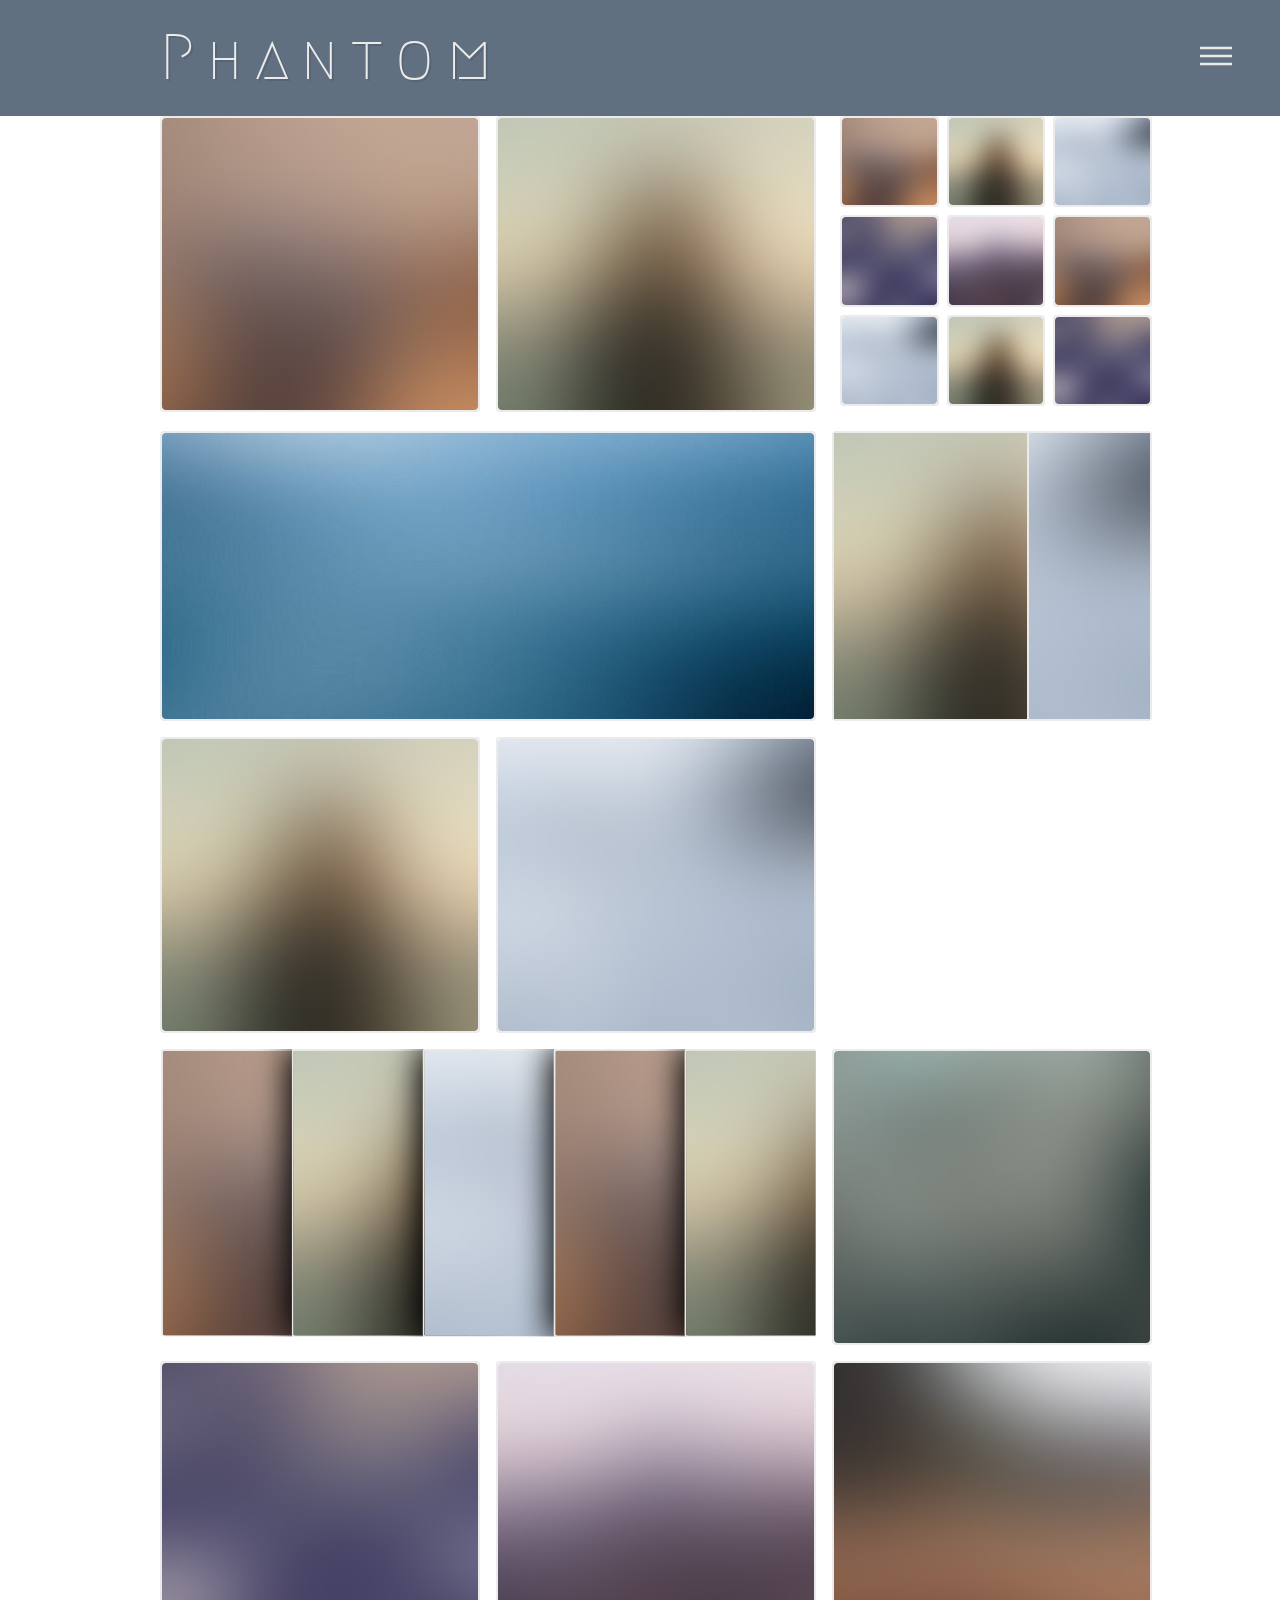
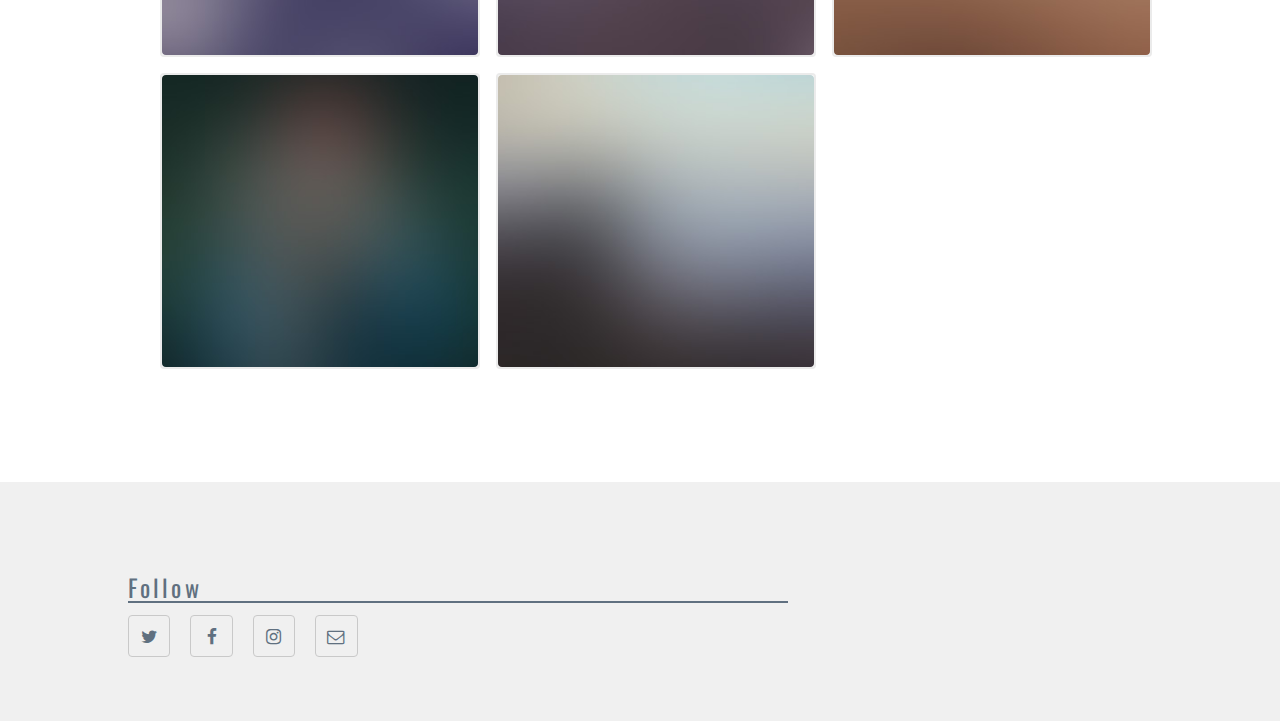
<file: index.html>
<!DOCTYPE HTML>
<!--
	Phantom by HTML5 UP
	html5up.net | @ajlkn
	Free for personal and commercial use under the CCA 3.0 license (html5up.net/license)
-->
<html>
	<head>
		<title>Phantom by HTML5 UP</title>
		<meta charset="utf-8" />
		<meta name="viewport" content="width=device-width, initial-scale=1" />
		<!--[if lte IE 8]><script src="assets/js/ie/html5shiv.js"></script><![endif]-->
		<link rel="stylesheet" href="assets/css/main.css" />
		<!--[if lte IE 9]><link rel="stylesheet" href="assets/css/ie9.css" /><![endif]-->
		<!--[if lte IE 8]><link rel="stylesheet" href="assets/css/ie8.css" /><![endif]-->
	</head>
	<body>
		<!-- Wrapper -->
			<div id="wrapper">

				<!-- Header -->
					<header id="header">
						<div class="inner">

							<!-- Logo -->
								<a href="index.html" class="logo">
									<span class="title">Phantom</span>
								</a>

							<!-- Nav -->
								<nav>
									<ul>
										<li><a href="#menu">Menu</a></li>
									</ul>
								</nav>

						</div>
					</header>

				<!-- Menu -->
					<nav id="menu">
						<h2>Menu</h2>
						<ul>
							<li><a href="index.html">Home</a></li>
							<li><a href="generic.html">Ipsum veroeros</a></li>
							<li><a href="generic.html">Tempus etiam</a></li>
							<li><a href="generic.html">Consequat dolor</a></li>
							<li><a href="elements.html">Elements</a></li>
						</ul>
					</nav>

				<!-- Main -->
					<div id="main">
						<div class="row inner">
							<div class="12u">
							<section class="tiles">
								<article class="watch">
									<span class="image">
										<img src="images/pic01.jpg" alt="" />
									</span>
									<a href="generic.html">
										<div class="tiles-content-wrapper">
											<span class="brand-name">Patek Philippe</span>
											<h2>Nautilus</h2>
											<span class="watch-ref">5711/1A</span>
										</div>
									</a>
								</article>
								<article class="watch">
									<span class="image">
										<img src="images/pic04.jpg" alt="" />
									</span>
									<a href="generic.html">
										<div class="tiles-content-wrapper">
											<span class="brand-name">Patek Philippe</span>
											<h2>Nautilus</h2>
											<span class="watch-ref">5711/1A</span>
										</div>
									</a>
								</article>
								<div class="block">
									<ul class="row">
										<li class="4u">
											<span class="image">
												<a href="generic.html">
													<img src="images/pic01.jpg" alt="" />
												</a>
											</span>
										</li>
										<li class="4u">
											<span class="image">
												<a href="generic.html">
													<img src="images/pic04.jpg" alt="" />
												</a>
											</span>
										</li>
										<li class="4u">
											<span class="image">
												<a href="generic.html">
													<img src="images/pic05.jpg" alt="" />
												</a>
											</span>										</li>
										<li class="4u">
											<span class="image">
												<a href="generic.html">
													<img src="images/pic08.jpg" alt="" />
												</a>
											</span>
										</li>
										<li class="4u">
											<span class="image">
												<a href="generic.html">
													<img src="images/pic09.jpg" alt="" />
												</a>
											</span>
										</li>
										<li class="4u">
											<span class="image">
												<a href="generic.html">
													<img src="images/pic01.jpg" alt="" />
												</a>
											</span>
										</li>
										<li class="4u">
											<span class="image">
												<a href="generic.html">
													<img src="images/pic05.jpg" alt="" />
												</a>
											</span>
										</li>
										<li class="4u">
											<span class="image">
												<a href="generic.html">
													<img src="images/pic04.jpg" alt="" />
												</a>
											</span>
										</li>
										<li class="4u">
											<span class="image">
												<a href="generic.html">
													<img src="images/pic08.jpg" alt="" />
												</a>
											</span>
										</li>
									</ul>
								</div>
								<article class="article">
									<span class="image">
										<img src="images/pic02.jpg" alt="" />
									</span>
									<a href="generic.html">
										<div class="tiles-content-wrapper">
											<span class="brand-name">Montres à l'écran</span>
											<h2>James Bond</h2>
										</div>
									</a>
								</article>
								<article class="versus">
									<ul class="beforeafter">
										<li class="active">
											<img src="images/pic04.jpg" alt="" />
										</li>
										<li>
											<img src="images/pic05.jpg" alt="" />
										</li>
									</ul>
								</article>
								<article class="watch">
									<span class="image">
										<img src="images/pic04.jpg" alt="" />
									</span>
									<a href="generic.html">
										<div class="tiles-content-wrapper">
											<span class="brand-name">Patek Philippe</span>
											<h2>Nautilus</h2>
											<span class="watch-ref">5711/1A</span>
										</div>
									</a>
								</article>
								<article class="watch">
									<span class="image">
										<img src="images/pic05.jpg" alt="" />
									</span>
									<a href="generic.html">
										<div class="tiles-content-wrapper">
											<span class="brand-name">Patek Philippe</span>
											<h2>Nautilus</h2>
											<span class="watch-ref">5711/1A</span>
										</div>
									</a>
								</article>
								<article class="top-five">
									<div class="accordion-slider" id="accordion-slider">
										<ul class="as-panels">
											<li class="as-panel">
												<span class="image">
													<img src="images/pic01.jpg" alt="" />
												</span>
												<a href="generic.html">
													<div class="tiles-content-wrapper">
														<span class="brand-name">Patek Philippe</span>
														<h2>Nautilus</h2>
														<span class="watch-ref">5711/1A</span>
													</div>
												</a>
											</li>
											<li class="as-panel">
												<span class="image">
													<img src="images/pic04.jpg" alt="" />
												</span>
												<a href="generic.html">
													<div class="tiles-content-wrapper">
														<span class="brand-name">Patek Philippe</span>
														<h2>Nautilus</h2>
														<span class="watch-ref">5711/1A</span>
													</div>
												</a>
											</li>
											<li class="as-panel">
												<span class="image">
													<img src="images/pic05.jpg" alt="" />
												</span>
												<a href="generic.html">
													<div class="tiles-content-wrapper">
														<span class="brand-name">Patek Philippe</span>
														<h2>Nautilus</h2>
														<span class="watch-ref">5711/1A</span>
													</div>
												</a>
											</li>
											<li class="as-panel">
												<span class="image">
													<img src="images/pic01.jpg" alt="" />
												</span>
												<a href="generic.html">
													<div class="tiles-content-wrapper">
														<span class="brand-name">Patek Philippe</span>
														<h2>Nautilus</h2>
														<span class="watch-ref">5711/1A</span>
													</div>
												</a>
											</li>
											<li class="as-panel">
												<span class="image">
													<img src="images/pic04.jpg" alt="" />
												</span>
												<a href="generic.html">
													<div class="tiles-content-wrapper">
														<span class="brand-name">Patek Philippe</span>
														<h2>Nautilus</h2>
														<span class="watch-ref">5711/1A</span>
													</div>
												</a>
											</li>
										</ul>
									</div>
								</article>
								<article class="watch">
									<span class="image">
										<img src="images/pic07.jpg" alt="" />
									</span>
									<a href="generic.html">
										<div class="tiles-content-wrapper">
											<span class="brand-name">Patek Philippe</span>
											<h2>Nautilus</h2>
											<span class="watch-ref">5711/1A</span>
										</div>
									</a>
								</article>
								<article class="watch">
									<span class="image">
										<img src="images/pic08.jpg" alt="" />
									</span>
									<a href="generic.html">
										<div class="tiles-content-wrapper">
											<span class="brand-name">Patek Philippe</span>
											<h2>Nautilus</h2>
											<span class="watch-ref">5711/1A</span>
										</div>
									</a>
								</article>
								<article class="watch">
									<span class="image">
										<img src="images/pic09.jpg" alt="" />
									</span>
									<a href="generic.html">
										<div class="tiles-content-wrapper">
											<span class="brand-name">Patek Philippe</span>
											<h2>Nautilus</h2>
											<span class="watch-ref">5711/1A</span>
										</div>
									</a>
								</article>
								<article class="watch">
									<span class="image">
										<img src="images/pic10.jpg" alt="" />
									</span>
									<a href="generic.html">
										<div class="tiles-content-wrapper">
											<span class="brand-name">Patek Philippe</span>
											<h2>Nautilus</h2>
											<span class="watch-ref">5711/1A</span>
										</div>
									</a>
								</article>
								<article class="watch">
									<span class="image">
										<img src="images/pic11.jpg" alt="" />
									</span>
									<a href="generic.html">
										<div class="tiles-content-wrapper">
											<span class="brand-name">Patek Philippe</span>
											<h2>Nautilus</h2>
											<span class="watch-ref">5711/1A</span>
										</div>
									</a>
								</article>
								<article class="watch">
									<span class="image">
										<img src="images/pic12.jpg" alt="" />
									</span>
									<a href="generic.html">
										<div class="tiles-content-wrapper">
											<span class="brand-name">Patek Philippe</span>
											<h2>Nautilus</h2>
											<span class="watch-ref">5711/1A</span>
										</div>
									</a>
								</article>
							</section>
							</div>
						</div>
					</div>

				<!-- Footer -->
					<footer id="footer">
						<div class="inner">
							<section>
								<h2>Follow</h2>
								<ul class="icons">
									<li><a href="#" class="icon style2 fa-twitter"><span class="label">Twitter</span></a></li>
									<li><a href="#" class="icon style2 fa-facebook"><span class="label">Facebook</span></a></li>
									<li><a href="#" class="icon style2 fa-instagram"><span class="label">Instagram</span></a></li>
									<li><a href="#" class="icon style2 fa-envelope-o"><span class="label">Email</span></a></li>
								</ul>
							</section>
						</div>
					</footer>

			</div>

		<!-- Scripts -->
			<script src="assets/js/jquery.min.js"></script>
			<script src="assets/js/skel.min.js"></script>
			<script src="assets/js/util.js"></script>
			<!--[if lte IE 8]><script src="assets/js/ie/respond.min.js"></script><![endif]-->
			<script src="assets/js/jquery.accordionSlider.js"></script>
			<script src="assets/js/jquery.beforeafter.js"></script>
			<script src="assets/js/main.js"></script>

	</body>
</html>
</file>
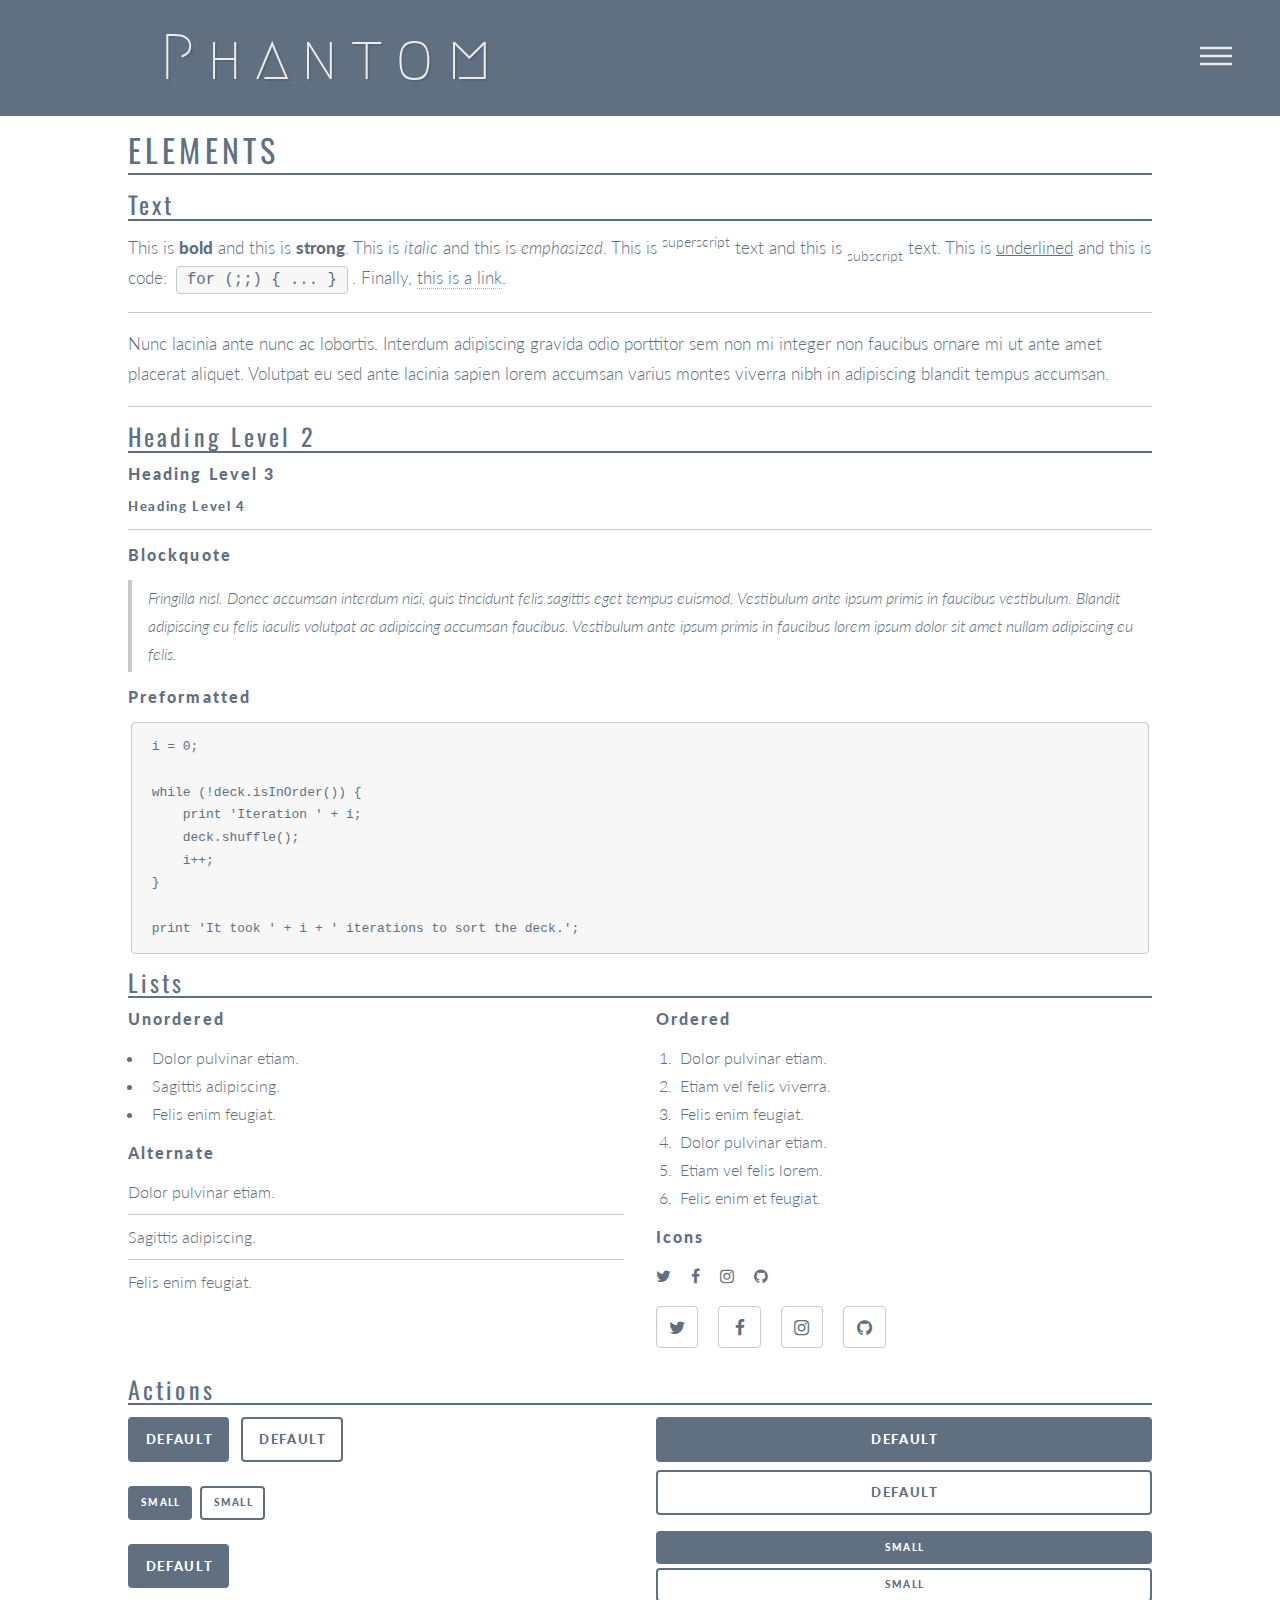
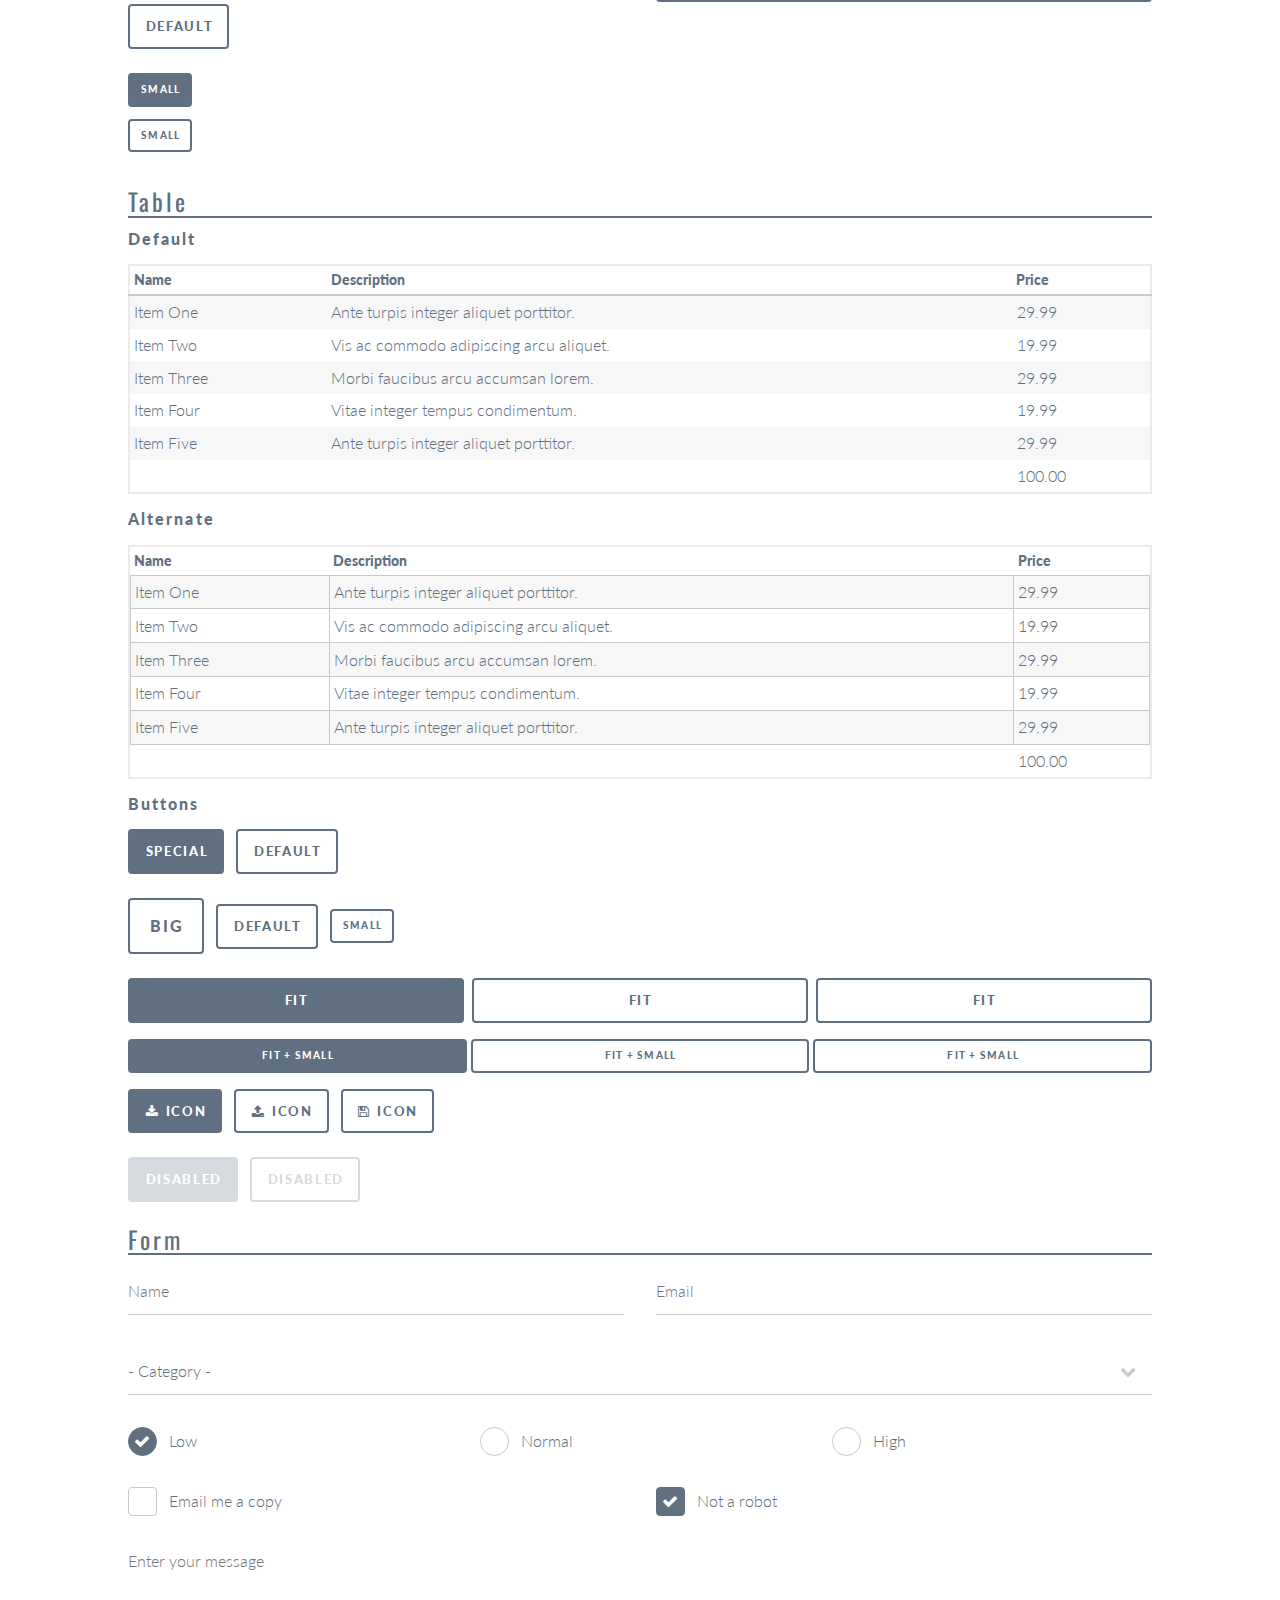
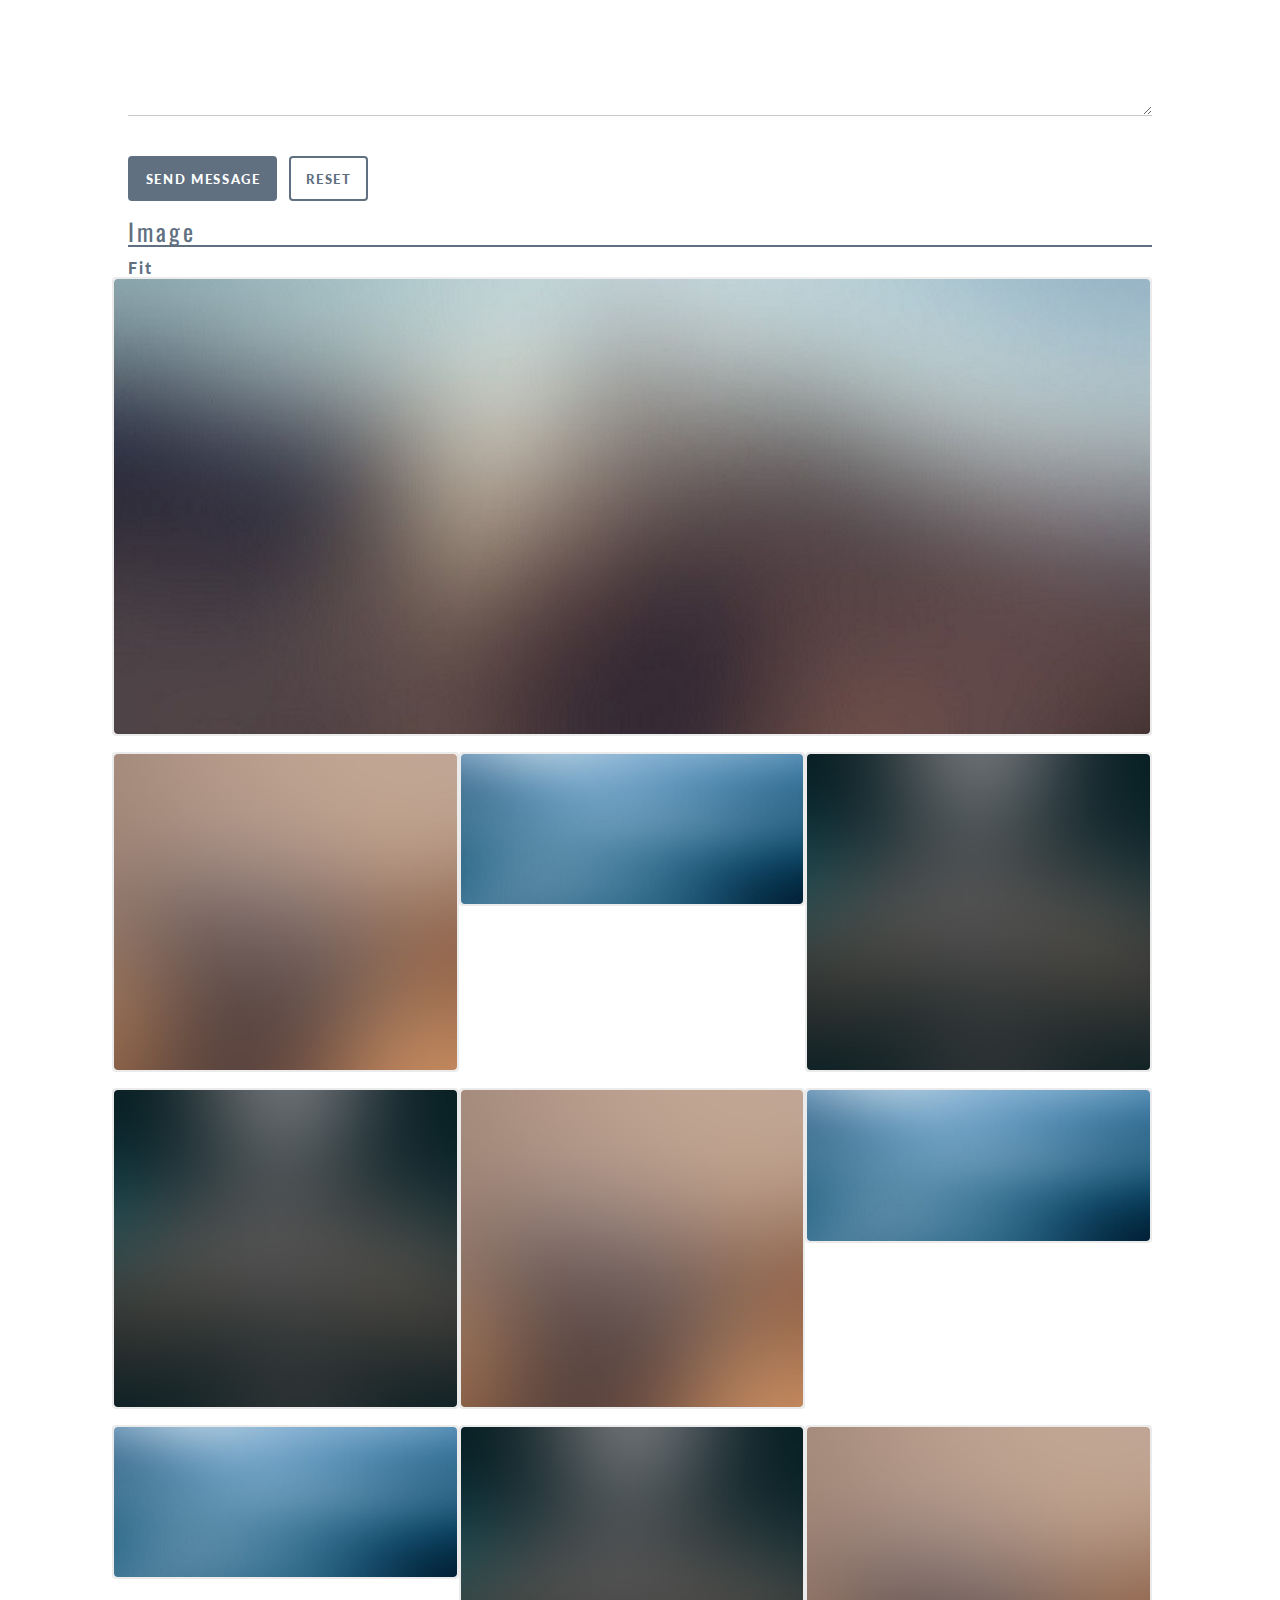
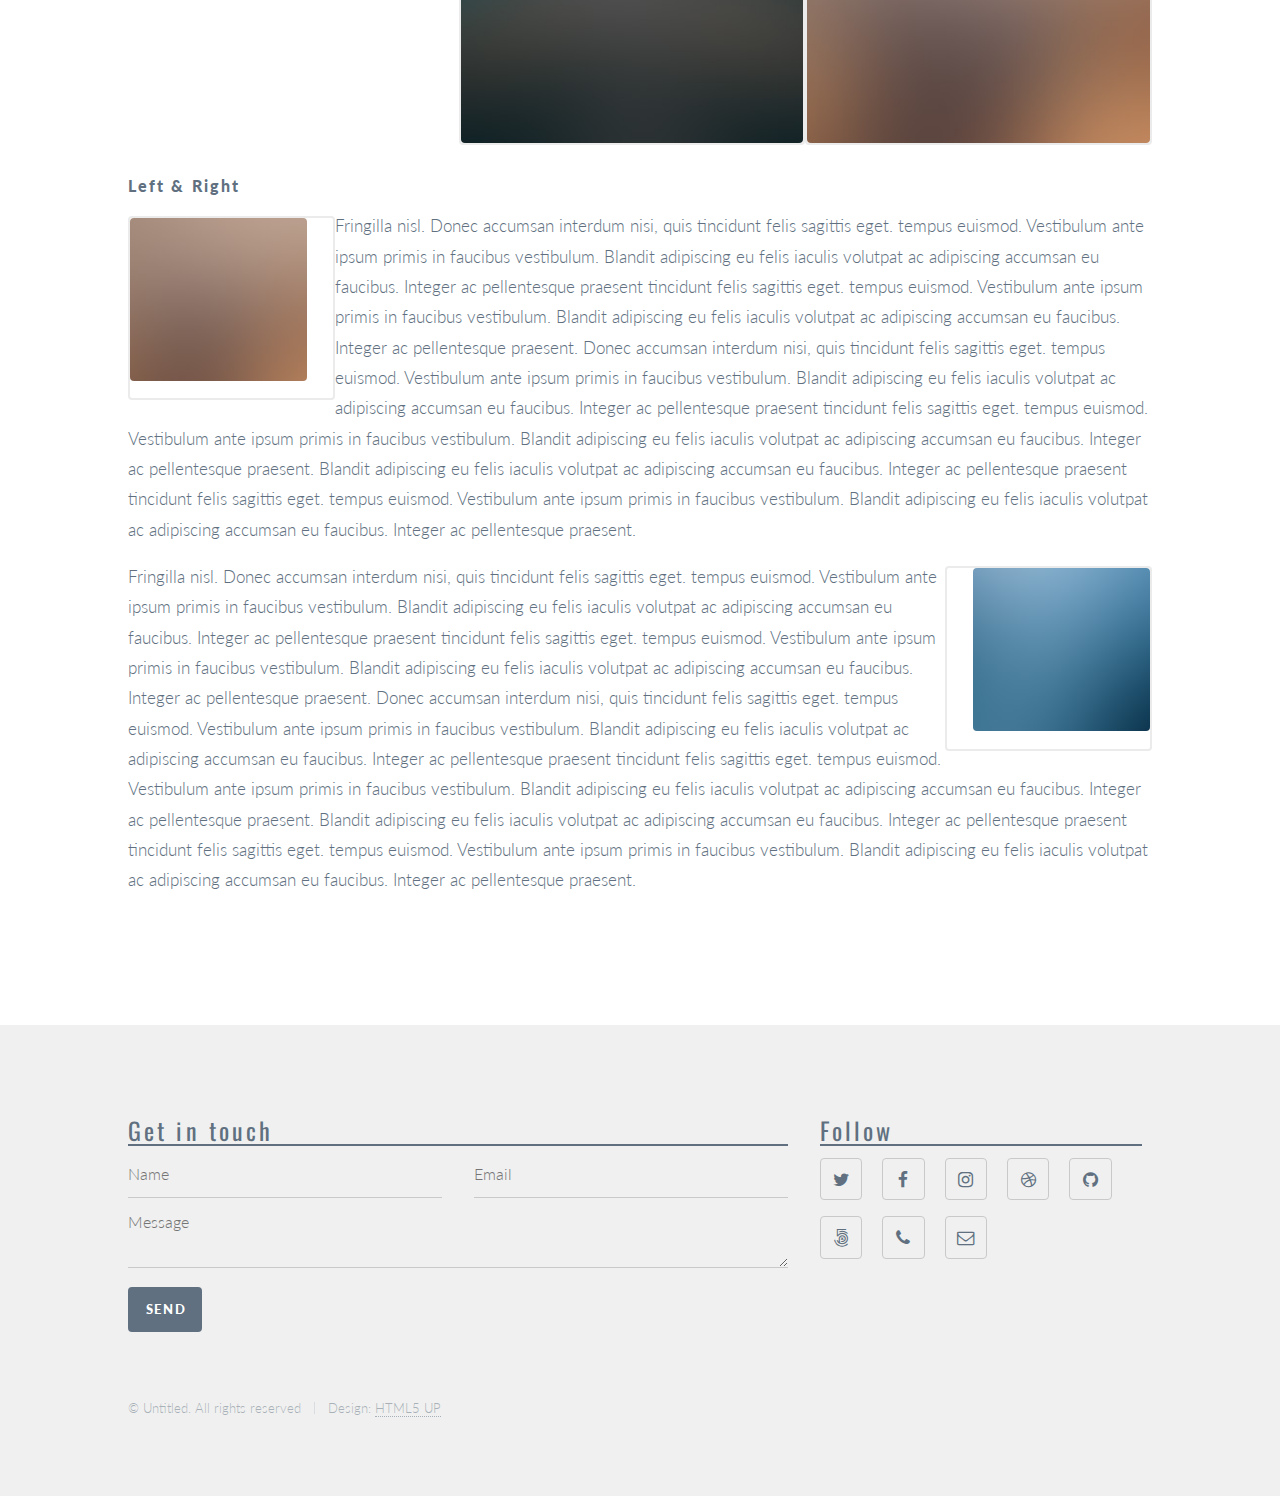
<file: elements.html>
<!DOCTYPE HTML>
<!--
	Phantom by HTML5 UP
	html5up.net | @ajlkn
	Free for personal and commercial use under the CCA 3.0 license (html5up.net/license)
-->
<html>
	<head>
		<title>Elements - Phantom by HTML5 UP</title>
		<meta charset="utf-8" />
		<meta name="viewport" content="width=device-width, initial-scale=1" />
		<!--[if lte IE 8]><script src="assets/js/ie/html5shiv.js"></script><![endif]-->
		<link rel="stylesheet" href="assets/css/main.css" />
		<!--[if lte IE 9]><link rel="stylesheet" href="assets/css/ie9.css" /><![endif]-->
		<!--[if lte IE 8]><link rel="stylesheet" href="assets/css/ie8.css" /><![endif]-->
	</head>
	<body>
		<!-- Wrapper -->
			<div id="wrapper">

				<!-- Header -->
					<header id="header">
						<div class="inner">

							<!-- Logo -->
								<a href="index.html" class="logo">
									<span class="title">Phantom</span>
								</a>

							<!-- Nav -->
								<nav>
									<ul>
										<li><a href="#menu">Menu</a></li>
									</ul>
								</nav>

						</div>
					</header>

				<!-- Menu -->
					<nav id="menu">
						<h2>Menu</h2>
						<ul>
							<li><a href="index.html">Home</a></li>
							<li><a href="generic.html">Ipsum veroeros</a></li>
							<li><a href="generic.html">Tempus etiam</a></li>
							<li><a href="generic.html">Consequat dolor</a></li>
							<li><a href="elements.html">Elements</a></li>
						</ul>
					</nav>

				<!-- Main -->
					<div id="main">
						<div class="inner">
							<h1>Elements</h1>

							<!-- Text -->
								<section>
									<h2>Text</h2>
									<p>This is <b>bold</b> and this is <strong>strong</strong>. This is <i>italic</i> and this is <em>emphasized</em>.
									This is <sup>superscript</sup> text and this is <sub>subscript</sub> text.
									This is <u>underlined</u> and this is code: <code>for (;;) { ... }</code>. Finally, <a href="#">this is a link</a>.</p>
									<hr />
									<p>Nunc lacinia ante nunc ac lobortis. Interdum adipiscing gravida odio porttitor sem non mi integer non faucibus ornare mi ut ante amet placerat aliquet. Volutpat eu sed ante lacinia sapien lorem accumsan varius montes viverra nibh in adipiscing blandit tempus accumsan.</p>
									<hr />
									<h2>Heading Level 2</h2>
									<h3>Heading Level 3</h3>
									<h4>Heading Level 4</h4>
									<hr />
									<h3>Blockquote</h3>
									<blockquote>Fringilla nisl. Donec accumsan interdum nisi, quis tincidunt felis sagittis eget tempus euismod. Vestibulum ante ipsum primis in faucibus vestibulum. Blandit adipiscing eu felis iaculis volutpat ac adipiscing accumsan faucibus. Vestibulum ante ipsum primis in faucibus lorem ipsum dolor sit amet nullam adipiscing eu felis.</blockquote>
									<h3>Preformatted</h3>
									<pre><code>i = 0;

while (!deck.isInOrder()) {
    print 'Iteration ' + i;
    deck.shuffle();
    i++;
}

print 'It took ' + i + ' iterations to sort the deck.';</code></pre>
								</section>

							<!-- Lists -->
								<section>
									<h2>Lists</h2>
									<div class="row">
										<div class="6u 12u$(medium)">
											<h3>Unordered</h3>
											<ul>
												<li>Dolor pulvinar etiam.</li>
												<li>Sagittis adipiscing.</li>
												<li>Felis enim feugiat.</li>
											</ul>
											<h3>Alternate</h3>
											<ul class="alt">
												<li>Dolor pulvinar etiam.</li>
												<li>Sagittis adipiscing.</li>
												<li>Felis enim feugiat.</li>
											</ul>
										</div>
										<div class="6u$ 12u$(medium)">
											<h3>Ordered</h3>
											<ol>
												<li>Dolor pulvinar etiam.</li>
												<li>Etiam vel felis viverra.</li>
												<li>Felis enim feugiat.</li>
												<li>Dolor pulvinar etiam.</li>
												<li>Etiam vel felis lorem.</li>
												<li>Felis enim et feugiat.</li>
											</ol>
											<h3>Icons</h3>
											<ul class="icons">
												<li><a href="#" class="icon style1 fa-twitter"><span class="label">Twitter</span></a></li>
												<li><a href="#" class="icon style1 fa-facebook"><span class="label">Facebook</span></a></li>
												<li><a href="#" class="icon style1 fa-instagram"><span class="label">Instagram</span></a></li>
												<li><a href="#" class="icon style1 fa-github"><span class="label">Github</span></a></li>
											</ul>
											<ul class="icons">
												<li><a href="#" class="icon style2 fa-twitter"><span class="label">Twitter</span></a></li>
												<li><a href="#" class="icon style2 fa-facebook"><span class="label">Facebook</span></a></li>
												<li><a href="#" class="icon style2 fa-instagram"><span class="label">Instagram</span></a></li>
												<li><a href="#" class="icon style2 fa-github"><span class="label">Github</span></a></li>
											</ul>
										</div>
									</div>
									<h2>Actions</h2>
									<div class="row">
										<div class="6u 12u$(medium)">
											<ul class="actions">
												<li><a href="#" class="button special">Default</a></li>
												<li><a href="#" class="button">Default</a></li>
											</ul>
											<ul class="actions small">
												<li><a href="#" class="button special small">Small</a></li>
												<li><a href="#" class="button small">Small</a></li>
											</ul>
											<ul class="actions vertical">
												<li><a href="#" class="button special">Default</a></li>
												<li><a href="#" class="button">Default</a></li>
											</ul>
											<ul class="actions vertical small">
												<li><a href="#" class="button special small">Small</a></li>
												<li><a href="#" class="button small">Small</a></li>
											</ul>
										</div>
										<div class="6u 12u$(medium)">
											<ul class="actions vertical">
												<li><a href="#" class="button special fit">Default</a></li>
												<li><a href="#" class="button fit">Default</a></li>
											</ul>
											<ul class="actions vertical small">
												<li><a href="#" class="button special small fit">Small</a></li>
												<li><a href="#" class="button small fit">Small</a></li>
											</ul>
										</div>
									</div>
								</section>

							<!-- Table -->
								<section>
									<h2>Table</h2>
									<h3>Default</h3>
									<div class="table-wrapper">
										<table>
											<thead>
												<tr>
													<th>Name</th>
													<th>Description</th>
													<th>Price</th>
												</tr>
											</thead>
											<tbody>
												<tr>
													<td>Item One</td>
													<td>Ante turpis integer aliquet porttitor.</td>
													<td>29.99</td>
												</tr>
												<tr>
													<td>Item Two</td>
													<td>Vis ac commodo adipiscing arcu aliquet.</td>
													<td>19.99</td>
												</tr>
												<tr>
													<td>Item Three</td>
													<td> Morbi faucibus arcu accumsan lorem.</td>
													<td>29.99</td>
												</tr>
												<tr>
													<td>Item Four</td>
													<td>Vitae integer tempus condimentum.</td>
													<td>19.99</td>
												</tr>
												<tr>
													<td>Item Five</td>
													<td>Ante turpis integer aliquet porttitor.</td>
													<td>29.99</td>
												</tr>
											</tbody>
											<tfoot>
												<tr>
													<td colspan="2"></td>
													<td>100.00</td>
												</tr>
											</tfoot>
										</table>
									</div>

									<h3>Alternate</h3>
									<div class="table-wrapper">
										<table class="alt">
											<thead>
												<tr>
													<th>Name</th>
													<th>Description</th>
													<th>Price</th>
												</tr>
											</thead>
											<tbody>
												<tr>
													<td>Item One</td>
													<td>Ante turpis integer aliquet porttitor.</td>
													<td>29.99</td>
												</tr>
												<tr>
													<td>Item Two</td>
													<td>Vis ac commodo adipiscing arcu aliquet.</td>
													<td>19.99</td>
												</tr>
												<tr>
													<td>Item Three</td>
													<td> Morbi faucibus arcu accumsan lorem.</td>
													<td>29.99</td>
												</tr>
												<tr>
													<td>Item Four</td>
													<td>Vitae integer tempus condimentum.</td>
													<td>19.99</td>
												</tr>
												<tr>
													<td>Item Five</td>
													<td>Ante turpis integer aliquet porttitor.</td>
													<td>29.99</td>
												</tr>
											</tbody>
											<tfoot>
												<tr>
													<td colspan="2"></td>
													<td>100.00</td>
												</tr>
											</tfoot>
										</table>
									</div>
								</section>

							<!-- Buttons -->
								<section>
									<h3>Buttons</h3>
									<ul class="actions">
										<li><a href="#" class="button special">Special</a></li>
										<li><a href="#" class="button">Default</a></li>
									</ul>
									<ul class="actions">
										<li><a href="#" class="button big">Big</a></li>
										<li><a href="#" class="button">Default</a></li>
										<li><a href="#" class="button small">Small</a></li>
									</ul>
									<ul class="actions fit">
										<li><a href="#" class="button special fit">Fit</a></li>
										<li><a href="#" class="button fit">Fit</a></li>
										<li><a href="#" class="button fit">Fit</a></li>
									</ul>
									<ul class="actions fit small">
										<li><a href="#" class="button special fit small">Fit + Small</a></li>
										<li><a href="#" class="button fit small">Fit + Small</a></li>
										<li><a href="#" class="button fit small">Fit + Small</a></li>
									</ul>
									<ul class="actions">
										<li><a href="#" class="button special icon fa-download">Icon</a></li>
										<li><a href="#" class="button icon fa-upload">Icon</a></li>
										<li><a href="#" class="button icon fa-save">Icon</a></li>
									</ul>
									<ul class="actions">
										<li><span class="button special disabled">Disabled</span></li>
										<li><span class="button disabled">Disabled</span></li>
									</ul>
								</section>

							<!-- Form -->
								<section>
									<h2>Form</h2>
									<form method="post" action="#">
										<div class="row uniform">
											<div class="6u 12u$(xsmall)">
												<input type="text" name="demo-name" id="demo-name" value="" placeholder="Name" />
											</div>
											<div class="6u$ 12u$(xsmall)">
												<input type="email" name="demo-email" id="demo-email" value="" placeholder="Email" />
											</div>
											<div class="12u$">
												<div class="select-wrapper">
													<select name="demo-category" id="demo-category">
														<option value="">- Category -</option>
														<option value="1">Manufacturing</option>
														<option value="1">Shipping</option>
														<option value="1">Administration</option>
														<option value="1">Human Resources</option>
													</select>
												</div>
											</div>
											<div class="4u 12u$(small)">
												<input type="radio" id="demo-priority-low" name="demo-priority" checked>
												<label for="demo-priority-low">Low</label>
											</div>
											<div class="4u 12u$(small)">
												<input type="radio" id="demo-priority-normal" name="demo-priority">
												<label for="demo-priority-normal">Normal</label>
											</div>
											<div class="4u$ 12u$(small)">
												<input type="radio" id="demo-priority-high" name="demo-priority">
												<label for="demo-priority-high">High</label>
											</div>
											<div class="6u 12u$(small)">
												<input type="checkbox" id="demo-copy" name="demo-copy">
												<label for="demo-copy">Email me a copy</label>
											</div>
											<div class="6u$ 12u$(small)">
												<input type="checkbox" id="demo-human" name="demo-human" checked>
												<label for="demo-human">Not a robot</label>
											</div>
											<div class="12u$">
												<textarea name="demo-message" id="demo-message" placeholder="Enter your message" rows="6"></textarea>
											</div>
											<div class="12u$">
												<ul class="actions">
													<li><input type="submit" value="Send Message" class="special" /></li>
													<li><input type="reset" value="Reset" /></li>
												</ul>
											</div>
										</div>
									</form>
								</section>

							<!-- Image -->
								<section>
									<h2>Image</h2>
									<h3>Fit</h3>
									<div class="box alt">
										<div class="tiles">
											<div class="12u$"><span class="image fit"><img src="images/pic13.jpg" alt="" /></span></div>
											<div class="4u"><span class="image fit"><img src="images/pic01.jpg" alt="" /></span></div>
											<div class="4u"><span class="image fit"><img src="images/pic02.jpg" alt="" /></span></div>
											<div class="4u$"><span class="image fit"><img src="images/pic03.jpg" alt="" /></span></div>
											<div class="4u"><span class="image fit"><img src="images/pic03.jpg" alt="" /></span></div>
											<div class="4u"><span class="image fit"><img src="images/pic01.jpg" alt="" /></span></div>
											<div class="4u$"><span class="image fit"><img src="images/pic02.jpg" alt="" /></span></div>
											<div class="4u"><span class="image fit"><img src="images/pic02.jpg" alt="" /></span></div>
											<div class="4u"><span class="image fit"><img src="images/pic03.jpg" alt="" /></span></div>
											<div class="4u$"><span class="image fit"><img src="images/pic01.jpg" alt="" /></span></div>
										</div>
									</div>
									<h3>Left &amp; Right</h3>
									<p><span class="image left"><img src="images/pic14.jpg" alt="" /></span>Fringilla nisl. Donec accumsan interdum nisi, quis tincidunt felis sagittis eget. tempus euismod. Vestibulum ante ipsum primis in faucibus vestibulum. Blandit adipiscing eu felis iaculis volutpat ac adipiscing accumsan eu faucibus. Integer ac pellentesque praesent tincidunt felis sagittis eget. tempus euismod. Vestibulum ante ipsum primis in faucibus vestibulum. Blandit adipiscing eu felis iaculis volutpat ac adipiscing accumsan eu faucibus. Integer ac pellentesque praesent. Donec accumsan interdum nisi, quis tincidunt felis sagittis eget. tempus euismod. Vestibulum ante ipsum primis in faucibus vestibulum. Blandit adipiscing eu felis iaculis volutpat ac adipiscing accumsan eu faucibus. Integer ac pellentesque praesent tincidunt felis sagittis eget. tempus euismod. Vestibulum ante ipsum primis in faucibus vestibulum. Blandit adipiscing eu felis iaculis volutpat ac adipiscing accumsan eu faucibus. Integer ac pellentesque praesent. Blandit adipiscing eu felis iaculis volutpat ac adipiscing accumsan eu faucibus. Integer ac pellentesque praesent tincidunt felis sagittis eget. tempus euismod. Vestibulum ante ipsum primis in faucibus vestibulum. Blandit adipiscing eu felis iaculis volutpat ac adipiscing accumsan eu faucibus. Integer ac pellentesque praesent.</p>
									<p><span class="image right"><img src="images/pic15.jpg" alt="" /></span>Fringilla nisl. Donec accumsan interdum nisi, quis tincidunt felis sagittis eget. tempus euismod. Vestibulum ante ipsum primis in faucibus vestibulum. Blandit adipiscing eu felis iaculis volutpat ac adipiscing accumsan eu faucibus. Integer ac pellentesque praesent tincidunt felis sagittis eget. tempus euismod. Vestibulum ante ipsum primis in faucibus vestibulum. Blandit adipiscing eu felis iaculis volutpat ac adipiscing accumsan eu faucibus. Integer ac pellentesque praesent. Donec accumsan interdum nisi, quis tincidunt felis sagittis eget. tempus euismod. Vestibulum ante ipsum primis in faucibus vestibulum. Blandit adipiscing eu felis iaculis volutpat ac adipiscing accumsan eu faucibus. Integer ac pellentesque praesent tincidunt felis sagittis eget. tempus euismod. Vestibulum ante ipsum primis in faucibus vestibulum. Blandit adipiscing eu felis iaculis volutpat ac adipiscing accumsan eu faucibus. Integer ac pellentesque praesent. Blandit adipiscing eu felis iaculis volutpat ac adipiscing accumsan eu faucibus. Integer ac pellentesque praesent tincidunt felis sagittis eget. tempus euismod. Vestibulum ante ipsum primis in faucibus vestibulum. Blandit adipiscing eu felis iaculis volutpat ac adipiscing accumsan eu faucibus. Integer ac pellentesque praesent.</p>
								</section>

						</div>
					</div>

				<!-- Footer -->
					<footer id="footer">
						<div class="inner">
							<section>
								<h2>Get in touch</h2>
								<form method="post" action="#">
									<div class="field half first">
										<input type="text" name="name" id="name" placeholder="Name" />
									</div>
									<div class="field half">
										<input type="email" name="email" id="email" placeholder="Email" />
									</div>
									<div class="field">
										<textarea name="message" id="message" placeholder="Message"></textarea>
									</div>
									<ul class="actions">
										<li><input type="submit" value="Send" class="special" /></li>
									</ul>
								</form>
							</section>
							<section>
								<h2>Follow</h2>
								<ul class="icons">
									<li><a href="#" class="icon style2 fa-twitter"><span class="label">Twitter</span></a></li>
									<li><a href="#" class="icon style2 fa-facebook"><span class="label">Facebook</span></a></li>
									<li><a href="#" class="icon style2 fa-instagram"><span class="label">Instagram</span></a></li>
									<li><a href="#" class="icon style2 fa-dribbble"><span class="label">Dribbble</span></a></li>
									<li><a href="#" class="icon style2 fa-github"><span class="label">GitHub</span></a></li>
									<li><a href="#" class="icon style2 fa-500px"><span class="label">500px</span></a></li>
									<li><a href="#" class="icon style2 fa-phone"><span class="label">Phone</span></a></li>
									<li><a href="#" class="icon style2 fa-envelope-o"><span class="label">Email</span></a></li>
								</ul>
							</section>
							<ul class="copyright">
								<li>&copy; Untitled. All rights reserved</li><li>Design: <a href="http://html5up.net">HTML5 UP</a></li>
							</ul>
						</div>
					</footer>

			</div>

		<!-- Scripts -->
			<script src="assets/js/jquery.min.js"></script>
			<script src="assets/js/skel.min.js"></script>
			<script src="assets/js/util.js"></script>
			<!--[if lte IE 8]><script src="assets/js/ie/respond.min.js"></script><![endif]-->
			<script src="assets/js/main.js"></script>

	</body>
</html>
</file>
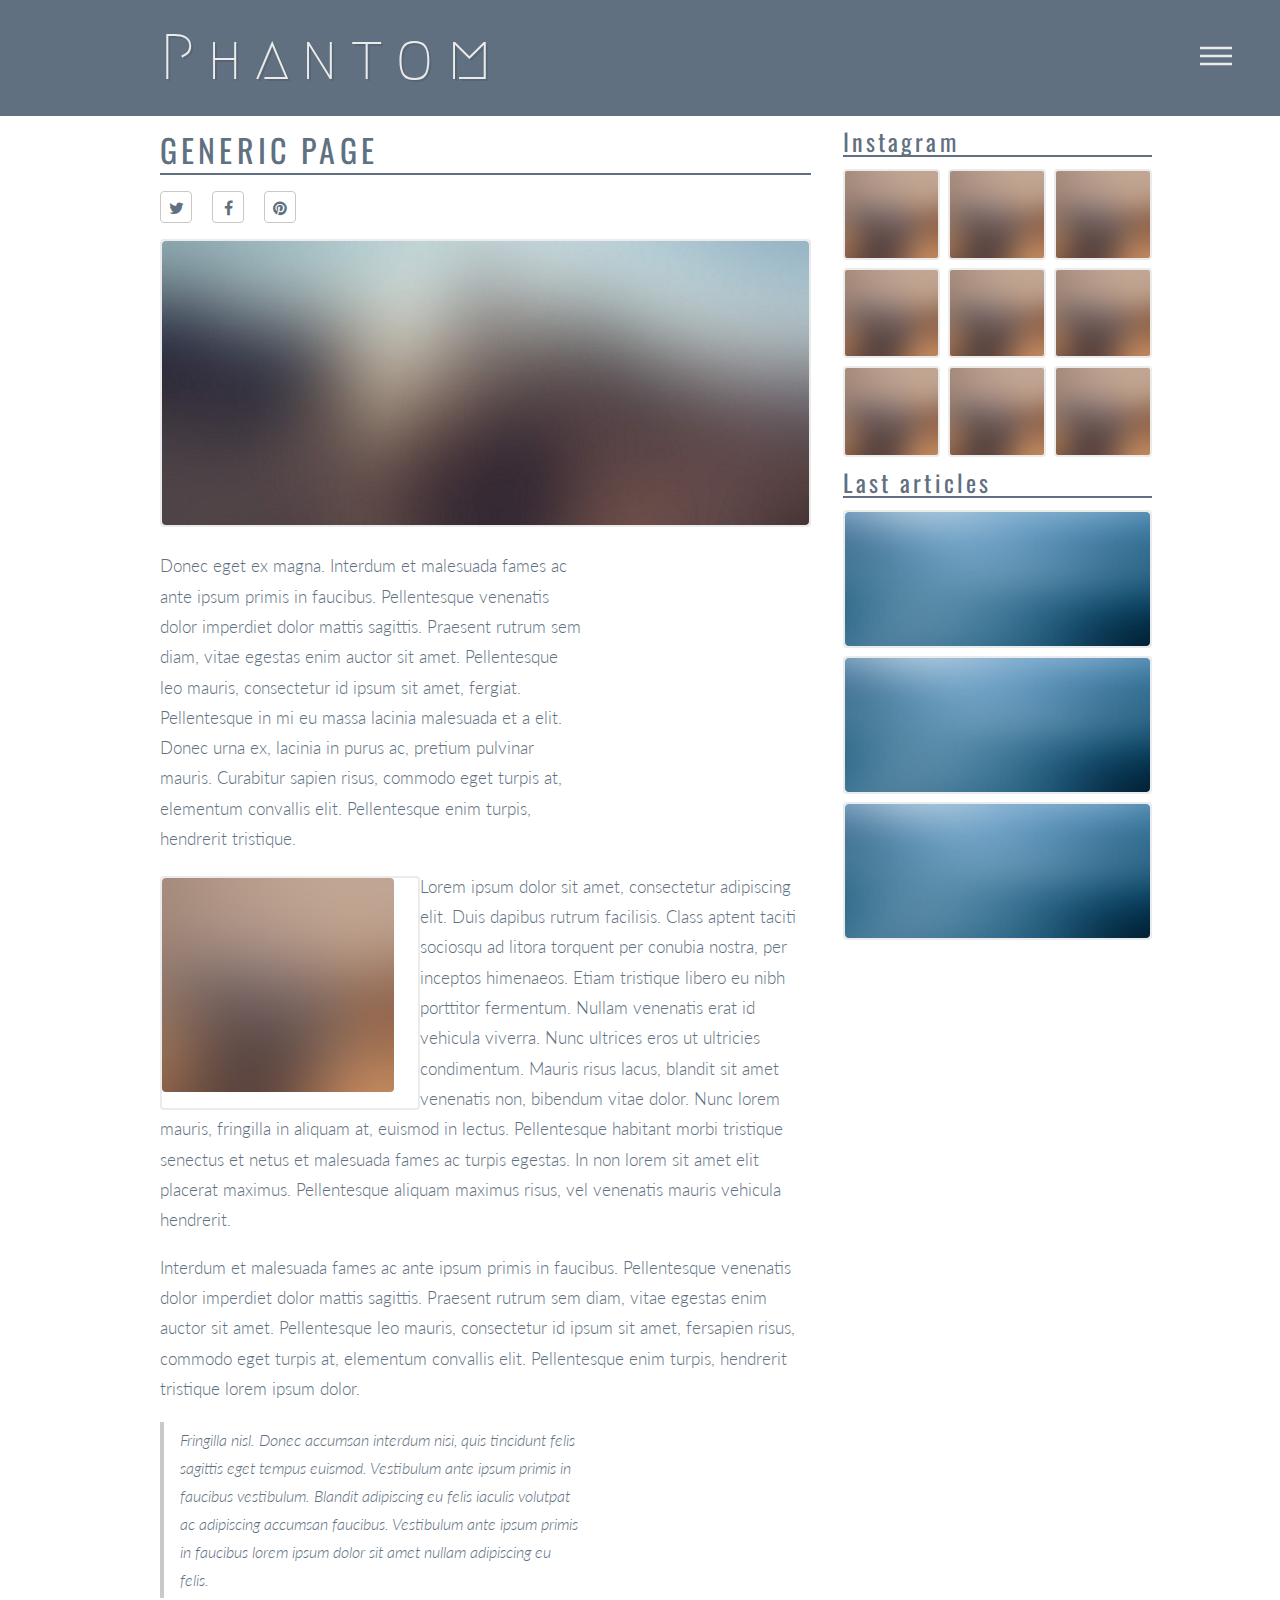
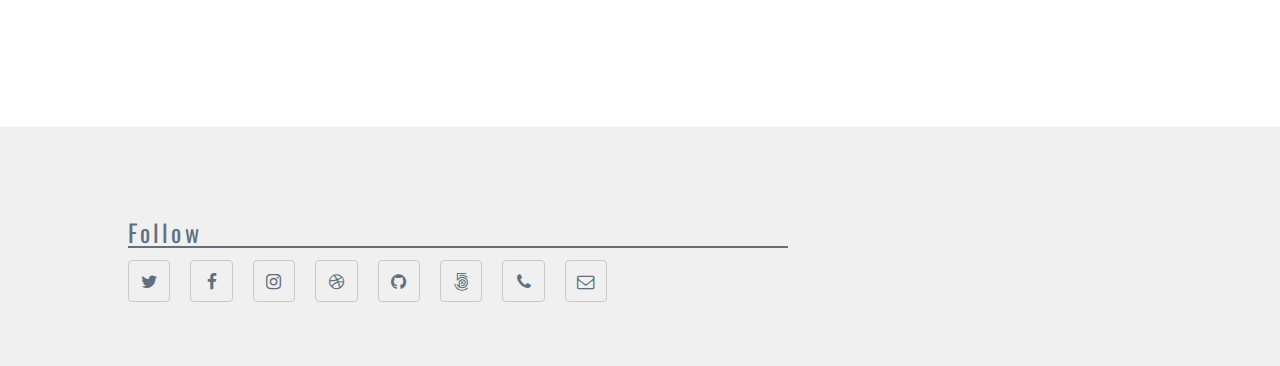
<file: generic.html>
<!DOCTYPE HTML>
<!--
	Phantom by HTML5 UP
	html5up.net | @ajlkn
	Free for personal and commercial use under the CCA 3.0 license (html5up.net/license)
-->
<html>
	<head>
		<title>Generic - Phantom by HTML5 UP</title>
		<meta charset="utf-8" />
		<meta name="viewport" content="width=device-width, initial-scale=1" />
		<!--[if lte IE 8]><script src="assets/js/ie/html5shiv.js"></script><![endif]-->
		<link rel="stylesheet" href="assets/css/main.css" />
		<!--[if lte IE 9]><link rel="stylesheet" href="assets/css/ie9.css" /><![endif]-->
		<!--[if lte IE 8]><link rel="stylesheet" href="assets/css/ie8.css" /><![endif]-->
	</head>
	<body>
		<!-- Wrapper -->
			<div id="wrapper">

				<!-- Header -->
					<header id="header">
						<div class="inner">

							<!-- Logo -->
								<a href="index.html" class="logo">
									<span class="title">Phantom</span>
								</a>

							<!-- Nav -->
								<nav>
									<ul>
										<li><a href="#menu">Menu</a></li>
									</ul>
								</nav>

						</div>
					</header>

				<!-- Menu -->
					<nav id="menu">
						<h2>Menu</h2>
						<ul>
							<li><a href="index.html">Home</a></li>
							<li><a href="generic.html">Ipsum veroeros</a></li>
							<li><a href="generic.html">Tempus etiam</a></li>
							<li><a href="generic.html">Consequat dolor</a></li>
							<li><a href="elements.html">Elements</a></li>
						</ul>
					</nav>

				<!-- Main -->
					<div id="main">
						<div class="row inner">
							<div class="8u">
								<h1>Generic Page</h1>
								<ul class="icons">
									<li><a href="#" class="icon style3 fa-twitter"><span class="label">Twitter</span></a></li>
									<li><a href="#" class="icon style3 fa-facebook"><span class="label">Facebook</span></a></li>
									<li><a href="#" class="icon style3 fa-pinterest"><span class="label">Pinterest</span></a></li>
								</ul>
								<span class="image main"><img src="images/pic13.jpg" alt="" /></span>
								<div class="row">
									<div class="8u 12u$(small)">
										<p>Donec eget ex magna. Interdum et malesuada fames ac ante ipsum primis in faucibus. Pellentesque venenatis dolor imperdiet dolor mattis sagittis. Praesent rutrum sem diam, vitae egestas enim auctor sit amet. Pellentesque leo mauris, consectetur id ipsum sit amet, fergiat. Pellentesque in mi eu massa lacinia malesuada et a elit. Donec urna ex, lacinia in purus ac, pretium pulvinar mauris. Curabitur sapien risus, commodo eget turpis at, elementum convallis elit. Pellentesque enim turpis, hendrerit tristique.</p>
									</div>
									<div class="12u">
										<span class="image left"><img src="images/pic01.jpg" alt="" /></span>
										<p>Lorem ipsum dolor sit amet, consectetur adipiscing elit. Duis dapibus rutrum facilisis. Class aptent taciti sociosqu ad litora torquent per conubia nostra, per inceptos himenaeos. Etiam tristique libero eu nibh porttitor fermentum. Nullam venenatis erat id vehicula viverra. Nunc ultrices eros ut ultricies condimentum. Mauris risus lacus, blandit sit amet venenatis non, bibendum vitae dolor. Nunc lorem mauris, fringilla in aliquam at, euismod in lectus. Pellentesque habitant morbi tristique senectus et netus et malesuada fames ac turpis egestas. In non lorem sit amet elit placerat maximus. Pellentesque aliquam maximus risus, vel venenatis mauris vehicula hendrerit.</p>
										<p>Interdum et malesuada fames ac ante ipsum primis in faucibus. Pellentesque venenatis dolor imperdiet dolor mattis sagittis. Praesent rutrum sem diam, vitae egestas enim auctor sit amet. Pellentesque leo mauris, consectetur id ipsum sit amet, fersapien risus, commodo eget turpis at, elementum convallis elit. Pellentesque enim turpis, hendrerit tristique lorem ipsum dolor.</p>
									</div>
									<div class="8u 12u$(small)">
										<blockquote>Fringilla nisl. Donec accumsan interdum nisi, quis tincidunt felis sagittis eget tempus euismod. Vestibulum ante ipsum primis in faucibus vestibulum. Blandit adipiscing eu felis iaculis volutpat ac adipiscing accumsan faucibus. Vestibulum ante ipsum primis in faucibus lorem ipsum dolor sit amet nullam adipiscing eu felis.</blockquote>
									</div>
								</div>
							</div>
							<div id="sidebar" class="4u desktop">
								<h2>Instagram</h2>
								<div class="tiles">
									<article class="sidebar-square"><span class="image thumbnail"><img src="images/pic01.jpg" alt="" /></span></article>
									<article class="sidebar-square"><span class="image thumbnail"><img src="images/pic01.jpg" alt="" /></span></article>
									<article class="sidebar-square"><span class="image thumbnail"><img src="images/pic01.jpg" alt="" /></span></article>
									<article class="sidebar-square"><span class="image thumbnail"><img src="images/pic01.jpg" alt="" /></span></article>
									<article class="sidebar-square"><span class="image thumbnail"><img src="images/pic01.jpg" alt="" /></span></article>
									<article class="sidebar-square"><span class="image thumbnail"><img src="images/pic01.jpg" alt="" /></span></article>
									<article class="sidebar-square"><span class="image thumbnail"><img src="images/pic01.jpg" alt="" /></span></article>
									<article class="sidebar-square"><span class="image thumbnail"><img src="images/pic01.jpg" alt="" /></span></article>
									<article class="sidebar-square"><span class="image thumbnail"><img src="images/pic01.jpg" alt="" /></span></article>
								</div>
								<h2>Last articles</h2>
								<div class="tiles">
									<article class="sidebar">
										<span class="image">
											<img src="images/pic02.jpg" alt="" />
										</span>
										<a href="generic.html">
											<div class="tiles-content-wrapper">
												<span class="brand-name">Montres à l'écran</span>
												<h2>James Bond</h2>
											</div>
										</a>
									</article>
									<article class="sidebar">
										<span class="image">
											<img src="images/pic02.jpg" alt="" />
										</span>
										<a href="generic.html">
											<div class="tiles-content-wrapper">
												<span class="brand-name">Montres à l'écran</span>
												<h2>James Bond</h2>
											</div>
										</a>
									</article>
									<article class="sidebar">
										<span class="image">
											<img src="images/pic02.jpg" alt="" />
										</span>
										<a href="generic.html">
											<div class="tiles-content-wrapper">
												<span class="brand-name">Montres à l'écran</span>
												<h2>James Bond</h2>
											</div>
										</a>
									</article>
								</div>
							</div>
						</div>
					</div>

				<!-- Footer -->
					<footer id="footer">
						<div class="inner">
							<section>
								<h2>Follow</h2>
								<ul class="icons">
									<li><a href="#" class="icon style2 fa-twitter"><span class="label">Twitter</span></a></li>
									<li><a href="#" class="icon style2 fa-facebook"><span class="label">Facebook</span></a></li>
									<li><a href="#" class="icon style2 fa-instagram"><span class="label">Instagram</span></a></li>
									<li><a href="#" class="icon style2 fa-dribbble"><span class="label">Dribbble</span></a></li>
									<li><a href="#" class="icon style2 fa-github"><span class="label">GitHub</span></a></li>
									<li><a href="#" class="icon style2 fa-500px"><span class="label">500px</span></a></li>
									<li><a href="#" class="icon style2 fa-phone"><span class="label">Phone</span></a></li>
									<li><a href="#" class="icon style2 fa-envelope-o"><span class="label">Email</span></a></li>
								</ul>
							</section>
						</div>
					</footer>

			</div>

		<!-- Scripts -->
			<script src="assets/js/jquery.min.js"></script>
			<script src="assets/js/skel.min.js"></script>
			<script src="assets/js/util.js"></script>
			<!--[if lte IE 8]><script src="assets/js/ie/respond.min.js"></script><![endif]-->
			<script src="assets/js/main.js"></script>

	</body>
</html>
</file>
<file: assets/css/ie9.css>
/*
	Phantom by HTML5 UP
	html5up.net | @ajlkn
	Free for personal and commercial use under the CCA 3.0 license (html5up.net/license)
*/
/* Tiles */
.tiles:after {
  content: '';
  display: block;
  clear: both; }
.tiles article {
  float: left; }
  .tiles article > a {
    padding-top: 50%;
    margin-top: -1.75em; }
  body:not(.is-touch) .tiles article:hover > .image {
    -moz-transform: none;
    -webkit-transform: none;
    -ms-transform: none;
    transform: none; }

/* Footer */
#footer > .inner section {
  float: left; }
#footer > .inner .copyright {
  clear: both;
  padding-top: 2em; }

/*# sourceMappingURL=ie9.css.map */
</file>
<file: assets/css/ie8.css>
/*
	Phantom by HTML5 UP
	html5up.net | @ajlkn
	Free for personal and commercial use under the CCA 3.0 license (html5up.net/license)
*/
/* Form */
form .field {
  float: none !important;
  width: 100% !important;
  padding-left: 0 !important; }

/* Button */
input[type="submit"],
input[type="reset"],
input[type="button"],
button,
.button {
  border: solid 2px #607080 !important; }
  input[type="submit"]:hover,
  input[type="reset"]:hover,
  input[type="button"]:hover,
  button:hover,
  .button:hover {
    border-color: #607080 !important; }
  input[type="submit"].special,
  input[type="reset"].special,
  input[type="button"].special,
  button.special,
  .button.special {
    border: none !important; }

/* Tiles */
.tiles article > .image:before, .tiles article > .image:after {
  display: none; }

/* Header */
#header .logo .symbol {
  display: none; }
#header nav ul li a[href="#menu"] {
  text-indent: 0;
  width: auto;
  font-size: 0.8em; }
  #header nav ul li a[href="#menu"]:before, #header nav ul li a[href="#menu"]:after {
    display: none; }

/* Footer */
#footer > .inner section {
  width: 50%;
  margin-left: 3em; }
  #footer > .inner section:first-child {
    margin-left: 0;
    width: 40%; }

/*# sourceMappingURL=ie8.css.map */
</file>
<file: assets/css/main.css>
@import url(font-awesome.min.css);
@import url("https://fonts.googleapis.com/css?family=Lato|Oswald|Megrim");
/*
	Phantom by HTML5 UP
	html5up.net | @ajlkn
	Free for personal and commercial use under the CCA 3.0 license (html5up.net/license)
*/
/* Reset */
html, body, div, span, applet, object, iframe, h1, h2, h3, h4, h5, h6, p, blockquote, pre, a, abbr, acronym, address, big, cite, code, del, dfn, em, img, ins, kbd, q, s, samp, small, strike, strong, sub, sup, tt, var, b, u, i, center, dl, dt, dd, ol, ul, li, fieldset, form, label, legend, table, caption, tbody, tfoot, thead, tr, th, td, article, aside, canvas, details, embed, figure, figcaption, footer, header, hgroup, menu, nav, output, ruby, section, summary, time, mark, audio, video {
  margin: 0;
  padding: 0;
  border: 0;
  font-size: 100%;
  font: inherit;
  vertical-align: baseline; }

article, aside, details, figcaption, figure, footer, header, hgroup, menu, nav, section {
  display: block; }

body {
  line-height: 1; }

ol, ul {
  list-style: none; }

blockquote, q {
  quotes: none; }

blockquote:before, blockquote:after, q:before, q:after {
  content: '';
  content: none; }

table {
  border-collapse: collapse;
  border-spacing: 0; }

body {
  -webkit-text-size-adjust: none; }

/* Box Model */
*, *:before, *:after {
  -moz-box-sizing: border-box;
  -webkit-box-sizing: border-box;
  box-sizing: border-box; }

/* Grid */
.row {
  border-bottom: solid 1px transparent;
  -moz-box-sizing: border-box;
  -webkit-box-sizing: border-box;
  box-sizing: border-box; }

.row > * {
  float: left;
  -moz-box-sizing: border-box;
  -webkit-box-sizing: border-box;
  box-sizing: border-box; }

.row:after, .row:before {
  content: '';
  display: block;
  clear: both;
  height: 0; }

.row.uniform > * > :first-child {
  margin-top: 0; }

.row.uniform > * > :last-child {
  margin-bottom: 0; }

.row.\30 \25  > * {
  padding: 0 0 0 0em; }

.row.\30 \25 {
  margin: 0 0 -1px 0em; }

.row.uniform.\30 \25  > * {
  padding: 0em 0 0 0em; }

.row.uniform.\30 \25 {
  margin: 0em 0 -1px 0em; }

.row > * {
  padding: 0 0 0 2em; }

.row {
  margin: 0 0 -1px -2em; }

.row.uniform > * {
  padding: 2em 0 0 2em; }

.row.uniform {
  margin: -2em 0 -1px -2em; }

.row.\32 00\25  > * {
  padding: 0 0 0 4em; }

.row.\32 00\25 {
  margin: 0 0 -1px -4em; }

.row.uniform.\32 00\25  > * {
  padding: 4em 0 0 4em; }

.row.uniform.\32 00\25 {
  margin: -4em 0 -1px -4em; }

.row.\31 50\25  > * {
  padding: 0 0 0 3em; }

.row.\31 50\25 {
  margin: 0 0 -1px -3em; }

.row.uniform.\31 50\25  > * {
  padding: 3em 0 0 3em; }

.row.uniform.\31 50\25 {
  margin: -3em 0 -1px -3em; }

.row.\35 0\25  > * {
  padding: 0 0 0 1em; }

.row.\35 0\25 {
  margin: 0 0 -1px -1em; }

.row.uniform.\35 0\25  > * {
  padding: 1em 0 0 1em; }

.row.uniform.\35 0\25 {
  margin: -1em 0 -1px -1em; }

.row.\32 5\25  > * {
  padding: 0 0 0 0.5em; }

.row.\32 5\25 {
  margin: 0 0 -1px -0.5em; }

.row.uniform.\32 5\25  > * {
  padding: 0.5em 0 0 0.5em; }

.row.uniform.\32 5\25 {
  margin: -0.5em 0 -1px -0.5em; }

.\31 2u, .\31 2u\24 {
  width: 100%;
  clear: none;
  margin-left: 0; }

.\31 1u, .\31 1u\24 {
  width: 91.6666666667%;
  clear: none;
  margin-left: 0; }

.\31 0u, .\31 0u\24 {
  width: 83.3333333333%;
  clear: none;
  margin-left: 0; }

.\39 u, .\39 u\24 {
  width: 75%;
  clear: none;
  margin-left: 0; }

.\38 u, .\38 u\24 {
  width: 66.6666666667%;
  clear: none;
  margin-left: 0; }

.\37 u, .\37 u\24 {
  width: 58.3333333333%;
  clear: none;
  margin-left: 0; }

.\36 u, .\36 u\24 {
  width: 50%;
  clear: none;
  margin-left: 0; }

.\35 u, .\35 u\24 {
  width: 41.6666666667%;
  clear: none;
  margin-left: 0; }

.\34 u, .\34 u\24 {
  width: 33.3333333333%;
  clear: none;
  margin-left: 0; }

.\33 u, .\33 u\24 {
  width: 25%;
  clear: none;
  margin-left: 0; }

.\32 u, .\32 u\24 {
  width: 16.6666666667%;
  clear: none;
  margin-left: 0; }

.\31 u, .\31 u\24 {
  width: 8.3333333333%;
  clear: none;
  margin-left: 0; }

.\31 2u\24  + *,
.\31 1u\24  + *,
.\31 0u\24  + *,
.\39 u\24  + *,
.\38 u\24  + *,
.\37 u\24  + *,
.\36 u\24  + *,
.\35 u\24  + *,
.\34 u\24  + *,
.\33 u\24  + *,
.\32 u\24  + *,
.\31 u\24  + * {
  clear: left; }

.\-11u {
  margin-left: 91.66667%; }

.\-10u {
  margin-left: 83.33333%; }

.\-9u {
  margin-left: 75%; }

.\-8u {
  margin-left: 66.66667%; }

.\-7u {
  margin-left: 58.33333%; }

.\-6u {
  margin-left: 50%; }

.\-5u {
  margin-left: 41.66667%; }

.\-4u {
  margin-left: 33.33333%; }

.\-3u {
  margin-left: 25%; }

.\-2u {
  margin-left: 16.66667%; }

.\-1u {
  margin-left: 8.33333%; }

@media screen and (max-width: 1680px) {
  .row > * {
    padding: 0 0 0 2em; }

  .row {
    margin: 0 0 -1px -2em; }

  .row.uniform > * {
    padding: 2em 0 0 2em; }

  .row.uniform {
    margin: -2em 0 -1px -2em; }

  .row.\32 00\25  > * {
    padding: 0 0 0 4em; }

  .row.\32 00\25 {
    margin: 0 0 -1px -4em; }

  .row.uniform.\32 00\25  > * {
    padding: 4em 0 0 4em; }

  .row.uniform.\32 00\25 {
    margin: -4em 0 -1px -4em; }

  .row.\31 50\25  > * {
    padding: 0 0 0 3em; }

  .row.\31 50\25 {
    margin: 0 0 -1px -3em; }

  .row.uniform.\31 50\25  > * {
    padding: 3em 0 0 3em; }

  .row.uniform.\31 50\25 {
    margin: -3em 0 -1px -3em; }

  .row.\35 0\25  > * {
    padding: 0 0 0 1em; }

  .row.\35 0\25 {
    margin: 0 0 -1px -1em; }

  .row.uniform.\35 0\25  > * {
    padding: 1em 0 0 1em; }

  .row.uniform.\35 0\25 {
    margin: -1em 0 -1px -1em; }

  .row.\32 5\25  > * {
    padding: 0 0 0 0.5em; }

  .row.\32 5\25 {
    margin: 0 0 -1px -0.5em; }

  .row.uniform.\32 5\25  > * {
    padding: 0.5em 0 0 0.5em; }

  .row.uniform.\32 5\25 {
    margin: -0.5em 0 -1px -0.5em; }

  .\31 2u\28xlarge\29, .\31 2u\24\28xlarge\29 {
    width: 100%;
    clear: none;
    margin-left: 0; }

  .\31 1u\28xlarge\29, .\31 1u\24\28xlarge\29 {
    width: 91.6666666667%;
    clear: none;
    margin-left: 0; }

  .\31 0u\28xlarge\29, .\31 0u\24\28xlarge\29 {
    width: 83.3333333333%;
    clear: none;
    margin-left: 0; }

  .\39 u\28xlarge\29, .\39 u\24\28xlarge\29 {
    width: 75%;
    clear: none;
    margin-left: 0; }

  .\38 u\28xlarge\29, .\38 u\24\28xlarge\29 {
    width: 66.6666666667%;
    clear: none;
    margin-left: 0; }

  .\37 u\28xlarge\29, .\37 u\24\28xlarge\29 {
    width: 58.3333333333%;
    clear: none;
    margin-left: 0; }

  .\36 u\28xlarge\29, .\36 u\24\28xlarge\29 {
    width: 50%;
    clear: none;
    margin-left: 0; }

  .\35 u\28xlarge\29, .\35 u\24\28xlarge\29 {
    width: 41.6666666667%;
    clear: none;
    margin-left: 0; }

  .\34 u\28xlarge\29, .\34 u\24\28xlarge\29 {
    width: 33.3333333333%;
    clear: none;
    margin-left: 0; }

  .\33 u\28xlarge\29, .\33 u\24\28xlarge\29 {
    width: 25%;
    clear: none;
    margin-left: 0; }

  .\32 u\28xlarge\29, .\32 u\24\28xlarge\29 {
    width: 16.6666666667%;
    clear: none;
    margin-left: 0; }

  .\31 u\28xlarge\29, .\31 u\24\28xlarge\29 {
    width: 8.3333333333%;
    clear: none;
    margin-left: 0; }

  .\31 2u\24\28xlarge\29  + *,
  .\31 1u\24\28xlarge\29  + *,
  .\31 0u\24\28xlarge\29  + *,
  .\39 u\24\28xlarge\29  + *,
  .\38 u\24\28xlarge\29  + *,
  .\37 u\24\28xlarge\29  + *,
  .\36 u\24\28xlarge\29  + *,
  .\35 u\24\28xlarge\29  + *,
  .\34 u\24\28xlarge\29  + *,
  .\33 u\24\28xlarge\29  + *,
  .\32 u\24\28xlarge\29  + *,
  .\31 u\24\28xlarge\29  + * {
    clear: left; }

  .\-11u\28xlarge\29 {
    margin-left: 91.66667%; }

  .\-10u\28xlarge\29 {
    margin-left: 83.33333%; }

  .\-9u\28xlarge\29 {
    margin-left: 75%; }

  .\-8u\28xlarge\29 {
    margin-left: 66.66667%; }

  .\-7u\28xlarge\29 {
    margin-left: 58.33333%; }

  .\-6u\28xlarge\29 {
    margin-left: 50%; }

  .\-5u\28xlarge\29 {
    margin-left: 41.66667%; }

  .\-4u\28xlarge\29 {
    margin-left: 33.33333%; }

  .\-3u\28xlarge\29 {
    margin-left: 25%; }

  .\-2u\28xlarge\29 {
    margin-left: 16.66667%; }

  .\-1u\28xlarge\29 {
    margin-left: 8.33333%; } }
@media screen and (max-width: 1280px) {
  .row > * {
    padding: 0 0 0 2em; }

  .row {
    margin: 0 0 -1px -2em; }

  .row.uniform > * {
    padding: 2em 0 0 2em; }

  .row.uniform {
    margin: -2em 0 -1px -2em; }

  .row.\32 00\25  > * {
    padding: 0 0 0 4em; }

  .row.\32 00\25 {
    margin: 0 0 -1px -4em; }

  .row.uniform.\32 00\25  > * {
    padding: 4em 0 0 4em; }

  .row.uniform.\32 00\25 {
    margin: -4em 0 -1px -4em; }

  .row.\31 50\25  > * {
    padding: 0 0 0 3em; }

  .row.\31 50\25 {
    margin: 0 0 -1px -3em; }

  .row.uniform.\31 50\25  > * {
    padding: 3em 0 0 3em; }

  .row.uniform.\31 50\25 {
    margin: -3em 0 -1px -3em; }

  .row.\35 0\25  > * {
    padding: 0 0 0 1em; }

  .row.\35 0\25 {
    margin: 0 0 -1px -1em; }

  .row.uniform.\35 0\25  > * {
    padding: 1em 0 0 1em; }

  .row.uniform.\35 0\25 {
    margin: -1em 0 -1px -1em; }

  .row.\32 5\25  > * {
    padding: 0 0 0 0.5em; }

  .row.\32 5\25 {
    margin: 0 0 -1px -0.5em; }

  .row.uniform.\32 5\25  > * {
    padding: 0.5em 0 0 0.5em; }

  .row.uniform.\32 5\25 {
    margin: -0.5em 0 -1px -0.5em; }

  .\31 2u\28large\29, .\31 2u\24\28large\29 {
    width: 100%;
    clear: none;
    margin-left: 0; }

  .\31 1u\28large\29, .\31 1u\24\28large\29 {
    width: 91.6666666667%;
    clear: none;
    margin-left: 0; }

  .\31 0u\28large\29, .\31 0u\24\28large\29 {
    width: 83.3333333333%;
    clear: none;
    margin-left: 0; }

  .\39 u\28large\29, .\39 u\24\28large\29 {
    width: 75%;
    clear: none;
    margin-left: 0; }

  .\38 u\28large\29, .\38 u\24\28large\29 {
    width: 66.6666666667%;
    clear: none;
    margin-left: 0; }

  .\37 u\28large\29, .\37 u\24\28large\29 {
    width: 58.3333333333%;
    clear: none;
    margin-left: 0; }

  .\36 u\28large\29, .\36 u\24\28large\29 {
    width: 50%;
    clear: none;
    margin-left: 0; }

  .\35 u\28large\29, .\35 u\24\28large\29 {
    width: 41.6666666667%;
    clear: none;
    margin-left: 0; }

  .\34 u\28large\29, .\34 u\24\28large\29 {
    width: 33.3333333333%;
    clear: none;
    margin-left: 0; }

  .\33 u\28large\29, .\33 u\24\28large\29 {
    width: 25%;
    clear: none;
    margin-left: 0; }

  .\32 u\28large\29, .\32 u\24\28large\29 {
    width: 16.6666666667%;
    clear: none;
    margin-left: 0; }

  .\31 u\28large\29, .\31 u\24\28large\29 {
    width: 8.3333333333%;
    clear: none;
    margin-left: 0; }

  .\31 2u\24\28large\29  + *,
  .\31 1u\24\28large\29  + *,
  .\31 0u\24\28large\29  + *,
  .\39 u\24\28large\29  + *,
  .\38 u\24\28large\29  + *,
  .\37 u\24\28large\29  + *,
  .\36 u\24\28large\29  + *,
  .\35 u\24\28large\29  + *,
  .\34 u\24\28large\29  + *,
  .\33 u\24\28large\29  + *,
  .\32 u\24\28large\29  + *,
  .\31 u\24\28large\29  + * {
    clear: left; }

  .\-11u\28large\29 {
    margin-left: 91.66667%; }

  .\-10u\28large\29 {
    margin-left: 83.33333%; }

  .\-9u\28large\29 {
    margin-left: 75%; }

  .\-8u\28large\29 {
    margin-left: 66.66667%; }

  .\-7u\28large\29 {
    margin-left: 58.33333%; }

  .\-6u\28large\29 {
    margin-left: 50%; }

  .\-5u\28large\29 {
    margin-left: 41.66667%; }

  .\-4u\28large\29 {
    margin-left: 33.33333%; }

  .\-3u\28large\29 {
    margin-left: 25%; }

  .\-2u\28large\29 {
    margin-left: 16.66667%; }

  .\-1u\28large\29 {
    margin-left: 8.33333%; } }
@media screen and (max-width: 980px) {
  .row > * {
    padding: 0 0 0 1.5em; }

  .row {
    margin: 0 0 -1px -1.5em; }

  .row.uniform > * {
    padding: 1.5em 0 0 1.5em; }

  .row.uniform {
    margin: -1.5em 0 -1px -1.5em; }

  .row.\32 00\25  > * {
    padding: 0 0 0 3em; }

  .row.\32 00\25 {
    margin: 0 0 -1px -3em; }

  .row.uniform.\32 00\25  > * {
    padding: 3em 0 0 3em; }

  .row.uniform.\32 00\25 {
    margin: -3em 0 -1px -3em; }

  .row.\31 50\25  > * {
    padding: 0 0 0 2.25em; }

  .row.\31 50\25 {
    margin: 0 0 -1px -2.25em; }

  .row.uniform.\31 50\25  > * {
    padding: 2.25em 0 0 2.25em; }

  .row.uniform.\31 50\25 {
    margin: -2.25em 0 -1px -2.25em; }

  .row.\35 0\25  > * {
    padding: 0 0 0 0.75em; }

  .row.\35 0\25 {
    margin: 0 0 -1px -0.75em; }

  .row.uniform.\35 0\25  > * {
    padding: 0.75em 0 0 0.75em; }

  .row.uniform.\35 0\25 {
    margin: -0.75em 0 -1px -0.75em; }

  .row.\32 5\25  > * {
    padding: 0 0 0 0.375em; }

  .row.\32 5\25 {
    margin: 0 0 -1px -0.375em; }

  .row.uniform.\32 5\25  > * {
    padding: 0.375em 0 0 0.375em; }

  .row.uniform.\32 5\25 {
    margin: -0.375em 0 -1px -0.375em; }

  .\31 2u\28medium\29, .\31 2u\24\28medium\29 {
    width: 100%;
    clear: none;
    margin-left: 0; }

  .\31 1u\28medium\29, .\31 1u\24\28medium\29 {
    width: 91.6666666667%;
    clear: none;
    margin-left: 0; }

  .\31 0u\28medium\29, .\31 0u\24\28medium\29 {
    width: 83.3333333333%;
    clear: none;
    margin-left: 0; }

  .\39 u\28medium\29, .\39 u\24\28medium\29 {
    width: 75%;
    clear: none;
    margin-left: 0; }

  .\38 u\28medium\29, .\38 u\24\28medium\29 {
    width: 66.6666666667%;
    clear: none;
    margin-left: 0; }

  .\37 u\28medium\29, .\37 u\24\28medium\29 {
    width: 58.3333333333%;
    clear: none;
    margin-left: 0; }

  .\36 u\28medium\29, .\36 u\24\28medium\29 {
    width: 50%;
    clear: none;
    margin-left: 0; }

  .\35 u\28medium\29, .\35 u\24\28medium\29 {
    width: 41.6666666667%;
    clear: none;
    margin-left: 0; }

  .\34 u\28medium\29, .\34 u\24\28medium\29 {
    width: 33.3333333333%;
    clear: none;
    margin-left: 0; }

  .\33 u\28medium\29, .\33 u\24\28medium\29 {
    width: 25%;
    clear: none;
    margin-left: 0; }

  .\32 u\28medium\29, .\32 u\24\28medium\29 {
    width: 16.6666666667%;
    clear: none;
    margin-left: 0; }

  .\31 u\28medium\29, .\31 u\24\28medium\29 {
    width: 8.3333333333%;
    clear: none;
    margin-left: 0; }

  .\31 2u\24\28medium\29  + *,
  .\31 1u\24\28medium\29  + *,
  .\31 0u\24\28medium\29  + *,
  .\39 u\24\28medium\29  + *,
  .\38 u\24\28medium\29  + *,
  .\37 u\24\28medium\29  + *,
  .\36 u\24\28medium\29  + *,
  .\35 u\24\28medium\29  + *,
  .\34 u\24\28medium\29  + *,
  .\33 u\24\28medium\29  + *,
  .\32 u\24\28medium\29  + *,
  .\31 u\24\28medium\29  + * {
    clear: left; }

  .\-11u\28medium\29 {
    margin-left: 91.66667%; }

  .\-10u\28medium\29 {
    margin-left: 83.33333%; }

  .\-9u\28medium\29 {
    margin-left: 75%; }

  .\-8u\28medium\29 {
    margin-left: 66.66667%; }

  .\-7u\28medium\29 {
    margin-left: 58.33333%; }

  .\-6u\28medium\29 {
    margin-left: 50%; }

  .\-5u\28medium\29 {
    margin-left: 41.66667%; }

  .\-4u\28medium\29 {
    margin-left: 33.33333%; }

  .\-3u\28medium\29 {
    margin-left: 25%; }

  .\-2u\28medium\29 {
    margin-left: 16.66667%; }

  .\-1u\28medium\29 {
    margin-left: 8.33333%; } }
@media screen and (max-width: 736px) {
  .row > * {
    padding: 0 0 0 1em; }

  .row {
    margin: 0 0 -1px -1em; }

  .row.uniform > * {
    padding: 1em 0 0 1em; }

  .row.uniform {
    margin: -1em 0 -1px -1em; }

  .row.\32 00\25  > * {
    padding: 0 0 0 2em; }

  .row.\32 00\25 {
    margin: 0 0 -1px -2em; }

  .row.uniform.\32 00\25  > * {
    padding: 2em 0 0 2em; }

  .row.uniform.\32 00\25 {
    margin: -2em 0 -1px -2em; }

  .row.\31 50\25  > * {
    padding: 0 0 0 1.5em; }

  .row.\31 50\25 {
    margin: 0 0 -1px -1.5em; }

  .row.uniform.\31 50\25  > * {
    padding: 1.5em 0 0 1.5em; }

  .row.uniform.\31 50\25 {
    margin: -1.5em 0 -1px -1.5em; }

  .row.\35 0\25  > * {
    padding: 0 0 0 0.5em; }

  .row.\35 0\25 {
    margin: 0 0 -1px -0.5em; }

  .row.uniform.\35 0\25  > * {
    padding: 0.5em 0 0 0.5em; }

  .row.uniform.\35 0\25 {
    margin: -0.5em 0 -1px -0.5em; }

  .row.\32 5\25  > * {
    padding: 0 0 0 0.25em; }

  .row.\32 5\25 {
    margin: 0 0 -1px -0.25em; }

  .row.uniform.\32 5\25  > * {
    padding: 0.25em 0 0 0.25em; }

  .row.uniform.\32 5\25 {
    margin: -0.25em 0 -1px -0.25em; }

  .\31 2u\28small\29, .\31 2u\24\28small\29 {
    width: 100%;
    clear: none;
    margin-left: 0; }

  .\31 1u\28small\29, .\31 1u\24\28small\29 {
    width: 91.6666666667%;
    clear: none;
    margin-left: 0; }

  .\31 0u\28small\29, .\31 0u\24\28small\29 {
    width: 83.3333333333%;
    clear: none;
    margin-left: 0; }

  .\39 u\28small\29, .\39 u\24\28small\29 {
    width: 75%;
    clear: none;
    margin-left: 0; }

  .\38 u\28small\29, .\38 u\24\28small\29 {
    width: 66.6666666667%;
    clear: none;
    margin-left: 0; }

  .\37 u\28small\29, .\37 u\24\28small\29 {
    width: 58.3333333333%;
    clear: none;
    margin-left: 0; }

  .\36 u\28small\29, .\36 u\24\28small\29 {
    width: 50%;
    clear: none;
    margin-left: 0; }

  .\35 u\28small\29, .\35 u\24\28small\29 {
    width: 41.6666666667%;
    clear: none;
    margin-left: 0; }

  .\34 u\28small\29, .\34 u\24\28small\29 {
    width: 33.3333333333%;
    clear: none;
    margin-left: 0; }

  .\33 u\28small\29, .\33 u\24\28small\29 {
    width: 25%;
    clear: none;
    margin-left: 0; }

  .\32 u\28small\29, .\32 u\24\28small\29 {
    width: 16.6666666667%;
    clear: none;
    margin-left: 0; }

  .\31 u\28small\29, .\31 u\24\28small\29 {
    width: 8.3333333333%;
    clear: none;
    margin-left: 0; }

  .\31 2u\24\28small\29  + *,
  .\31 1u\24\28small\29  + *,
  .\31 0u\24\28small\29  + *,
  .\39 u\24\28small\29  + *,
  .\38 u\24\28small\29  + *,
  .\37 u\24\28small\29  + *,
  .\36 u\24\28small\29  + *,
  .\35 u\24\28small\29  + *,
  .\34 u\24\28small\29  + *,
  .\33 u\24\28small\29  + *,
  .\32 u\24\28small\29  + *,
  .\31 u\24\28small\29  + * {
    clear: left; }

  .\-11u\28small\29 {
    margin-left: 91.66667%; }

  .\-10u\28small\29 {
    margin-left: 83.33333%; }

  .\-9u\28small\29 {
    margin-left: 75%; }

  .\-8u\28small\29 {
    margin-left: 66.66667%; }

  .\-7u\28small\29 {
    margin-left: 58.33333%; }

  .\-6u\28small\29 {
    margin-left: 50%; }

  .\-5u\28small\29 {
    margin-left: 41.66667%; }

  .\-4u\28small\29 {
    margin-left: 33.33333%; }

  .\-3u\28small\29 {
    margin-left: 25%; }

  .\-2u\28small\29 {
    margin-left: 16.66667%; }

  .\-1u\28small\29 {
    margin-left: 8.33333%; } }
@media screen and (max-width: 480px) {
  .row > * {
    padding: 0 0 0 1em; }

  .row {
    margin: 0 0 -1px -1em; }

  .row.uniform > * {
    padding: 1em 0 0 1em; }

  .row.uniform {
    margin: -1em 0 -1px -1em; }

  .row.\32 00\25  > * {
    padding: 0 0 0 2em; }

  .row.\32 00\25 {
    margin: 0 0 -1px -2em; }

  .row.uniform.\32 00\25  > * {
    padding: 2em 0 0 2em; }

  .row.uniform.\32 00\25 {
    margin: -2em 0 -1px -2em; }

  .row.\31 50\25  > * {
    padding: 0 0 0 1.5em; }

  .row.\31 50\25 {
    margin: 0 0 -1px -1.5em; }

  .row.uniform.\31 50\25  > * {
    padding: 1.5em 0 0 1.5em; }

  .row.uniform.\31 50\25 {
    margin: -1.5em 0 -1px -1.5em; }

  .row.\35 0\25  > * {
    padding: 0 0 0 0.5em; }

  .row.\35 0\25 {
    margin: 0 0 -1px -0.5em; }

  .row.uniform.\35 0\25  > * {
    padding: 0.5em 0 0 0.5em; }

  .row.uniform.\35 0\25 {
    margin: -0.5em 0 -1px -0.5em; }

  .row.\32 5\25  > * {
    padding: 0 0 0 0.25em; }

  .row.\32 5\25 {
    margin: 0 0 -1px -0.25em; }

  .row.uniform.\32 5\25  > * {
    padding: 0.25em 0 0 0.25em; }

  .row.uniform.\32 5\25 {
    margin: -0.25em 0 -1px -0.25em; }

  .\31 2u\28xsmall\29, .\31 2u\24\28xsmall\29 {
    width: 100%;
    clear: none;
    margin-left: 0; }

  .\31 1u\28xsmall\29, .\31 1u\24\28xsmall\29 {
    width: 91.6666666667%;
    clear: none;
    margin-left: 0; }

  .\31 0u\28xsmall\29, .\31 0u\24\28xsmall\29 {
    width: 83.3333333333%;
    clear: none;
    margin-left: 0; }

  .\39 u\28xsmall\29, .\39 u\24\28xsmall\29 {
    width: 75%;
    clear: none;
    margin-left: 0; }

  .\38 u\28xsmall\29, .\38 u\24\28xsmall\29 {
    width: 66.6666666667%;
    clear: none;
    margin-left: 0; }

  .\37 u\28xsmall\29, .\37 u\24\28xsmall\29 {
    width: 58.3333333333%;
    clear: none;
    margin-left: 0; }

  .\36 u\28xsmall\29, .\36 u\24\28xsmall\29 {
    width: 50%;
    clear: none;
    margin-left: 0; }

  .\35 u\28xsmall\29, .\35 u\24\28xsmall\29 {
    width: 41.6666666667%;
    clear: none;
    margin-left: 0; }

  .\34 u\28xsmall\29, .\34 u\24\28xsmall\29 {
    width: 33.3333333333%;
    clear: none;
    margin-left: 0; }

  .\33 u\28xsmall\29, .\33 u\24\28xsmall\29 {
    width: 25%;
    clear: none;
    margin-left: 0; }

  .\32 u\28xsmall\29, .\32 u\24\28xsmall\29 {
    width: 16.6666666667%;
    clear: none;
    margin-left: 0; }

  .\31 u\28xsmall\29, .\31 u\24\28xsmall\29 {
    width: 8.3333333333%;
    clear: none;
    margin-left: 0; }

  .\31 2u\24\28xsmall\29  + *,
  .\31 1u\24\28xsmall\29  + *,
  .\31 0u\24\28xsmall\29  + *,
  .\39 u\24\28xsmall\29  + *,
  .\38 u\24\28xsmall\29  + *,
  .\37 u\24\28xsmall\29  + *,
  .\36 u\24\28xsmall\29  + *,
  .\35 u\24\28xsmall\29  + *,
  .\34 u\24\28xsmall\29  + *,
  .\33 u\24\28xsmall\29  + *,
  .\32 u\24\28xsmall\29  + *,
  .\31 u\24\28xsmall\29  + * {
    clear: left; }

  .\-11u\28xsmall\29 {
    margin-left: 91.66667%; }

  .\-10u\28xsmall\29 {
    margin-left: 83.33333%; }

  .\-9u\28xsmall\29 {
    margin-left: 75%; }

  .\-8u\28xsmall\29 {
    margin-left: 66.66667%; }

  .\-7u\28xsmall\29 {
    margin-left: 58.33333%; }

  .\-6u\28xsmall\29 {
    margin-left: 50%; }

  .\-5u\28xsmall\29 {
    margin-left: 41.66667%; }

  .\-4u\28xsmall\29 {
    margin-left: 33.33333%; }

  .\-3u\28xsmall\29 {
    margin-left: 25%; }

  .\-2u\28xsmall\29 {
    margin-left: 16.66667%; }

  .\-1u\28xsmall\29 {
    margin-left: 8.33333%; } }
@media screen and (max-width: 360px) {
  .row > * {
    padding: 0 0 0 1em; }

  .row {
    margin: 0 0 -1px -1em; }

  .row.uniform > * {
    padding: 1em 0 0 1em; }

  .row.uniform {
    margin: -1em 0 -1px -1em; }

  .row.\32 00\25  > * {
    padding: 0 0 0 2em; }

  .row.\32 00\25 {
    margin: 0 0 -1px -2em; }

  .row.uniform.\32 00\25  > * {
    padding: 2em 0 0 2em; }

  .row.uniform.\32 00\25 {
    margin: -2em 0 -1px -2em; }

  .row.\31 50\25  > * {
    padding: 0 0 0 1.5em; }

  .row.\31 50\25 {
    margin: 0 0 -1px -1.5em; }

  .row.uniform.\31 50\25  > * {
    padding: 1.5em 0 0 1.5em; }

  .row.uniform.\31 50\25 {
    margin: -1.5em 0 -1px -1.5em; }

  .row.\35 0\25  > * {
    padding: 0 0 0 0.5em; }

  .row.\35 0\25 {
    margin: 0 0 -1px -0.5em; }

  .row.uniform.\35 0\25  > * {
    padding: 0.5em 0 0 0.5em; }

  .row.uniform.\35 0\25 {
    margin: -0.5em 0 -1px -0.5em; }

  .row.\32 5\25  > * {
    padding: 0 0 0 0.25em; }

  .row.\32 5\25 {
    margin: 0 0 -1px -0.25em; }

  .row.uniform.\32 5\25  > * {
    padding: 0.25em 0 0 0.25em; }

  .row.uniform.\32 5\25 {
    margin: -0.25em 0 -1px -0.25em; }

  .\31 2u\28xxsmall\29, .\31 2u\24\28xxsmall\29 {
    width: 100%;
    clear: none;
    margin-left: 0; }

  .\31 1u\28xxsmall\29, .\31 1u\24\28xxsmall\29 {
    width: 91.6666666667%;
    clear: none;
    margin-left: 0; }

  .\31 0u\28xxsmall\29, .\31 0u\24\28xxsmall\29 {
    width: 83.3333333333%;
    clear: none;
    margin-left: 0; }

  .\39 u\28xxsmall\29, .\39 u\24\28xxsmall\29 {
    width: 75%;
    clear: none;
    margin-left: 0; }

  .\38 u\28xxsmall\29, .\38 u\24\28xxsmall\29 {
    width: 66.6666666667%;
    clear: none;
    margin-left: 0; }

  .\37 u\28xxsmall\29, .\37 u\24\28xxsmall\29 {
    width: 58.3333333333%;
    clear: none;
    margin-left: 0; }

  .\36 u\28xxsmall\29, .\36 u\24\28xxsmall\29 {
    width: 50%;
    clear: none;
    margin-left: 0; }

  .\35 u\28xxsmall\29, .\35 u\24\28xxsmall\29 {
    width: 41.6666666667%;
    clear: none;
    margin-left: 0; }

  .\34 u\28xxsmall\29, .\34 u\24\28xxsmall\29 {
    width: 33.3333333333%;
    clear: none;
    margin-left: 0; }

  .\33 u\28xxsmall\29, .\33 u\24\28xxsmall\29 {
    width: 25%;
    clear: none;
    margin-left: 0; }

  .\32 u\28xxsmall\29, .\32 u\24\28xxsmall\29 {
    width: 16.6666666667%;
    clear: none;
    margin-left: 0; }

  .\31 u\28xxsmall\29, .\31 u\24\28xxsmall\29 {
    width: 8.3333333333%;
    clear: none;
    margin-left: 0; }

  .\31 2u\24\28xxsmall\29  + *,
  .\31 1u\24\28xxsmall\29  + *,
  .\31 0u\24\28xxsmall\29  + *,
  .\39 u\24\28xxsmall\29  + *,
  .\38 u\24\28xxsmall\29  + *,
  .\37 u\24\28xxsmall\29  + *,
  .\36 u\24\28xxsmall\29  + *,
  .\35 u\24\28xxsmall\29  + *,
  .\34 u\24\28xxsmall\29  + *,
  .\33 u\24\28xxsmall\29  + *,
  .\32 u\24\28xxsmall\29  + *,
  .\31 u\24\28xxsmall\29  + * {
    clear: left; }

  .\-11u\28xxsmall\29 {
    margin-left: 91.66667%; }

  .\-10u\28xxsmall\29 {
    margin-left: 83.33333%; }

  .\-9u\28xxsmall\29 {
    margin-left: 75%; }

  .\-8u\28xxsmall\29 {
    margin-left: 66.66667%; }

  .\-7u\28xxsmall\29 {
    margin-left: 58.33333%; }

  .\-6u\28xxsmall\29 {
    margin-left: 50%; }

  .\-5u\28xxsmall\29 {
    margin-left: 41.66667%; }

  .\-4u\28xxsmall\29 {
    margin-left: 33.33333%; }

  .\-3u\28xxsmall\29 {
    margin-left: 25%; }

  .\-2u\28xxsmall\29 {
    margin-left: 16.66667%; }

  .\-1u\28xxsmall\29 {
    margin-left: 8.33333%; } }
/* Basic */
@-ms-viewport {
  width: device-width; }
body {
  -ms-overflow-style: scrollbar; }

@media screen and (max-width: 480px) {
  html, body {
    min-width: 320px; } }
body {
  background: #ffffff; }
  body.is-loading *, body.is-loading *:before, body.is-loading *:after {
    -moz-animation: none !important;
    -webkit-animation: none !important;
    -ms-animation: none !important;
    animation: none !important;
    -moz-transition: none !important;
    -webkit-transition: none !important;
    -ms-transition: none !important;
    transition: none !important; }

.node-type-article .row {
  padding-bottom: 3em; }
.node-type-article .article-body img {
  width: 100%; }

.watch-header-wrapper {
  padding-bottom: 1em; }

.share-links {
  margin: 0.5em 0 0.5em 0; }
  .share-links a {
    border-bottom: 0; }

.brand-logo {
  line-height: 0em;
  padding-bottom: 1em; }

.plus1-widget {
  margin: auto 5px; }
  .plus1-widget .plus1-vote-text {
    background: none;
    text-indent: 0; }

.vote {
  display: inline-flex;
  background: #ddd; }

.view {
  padding-top: 1em; }

/* Type */
body, input, select, textarea {
  color: #607080;
  font-family: "Lato", sans-serif;
  font-size: 16pt;
  font-weight: 300;
  line-height: 1.75; }
  @media screen and (max-width: 1680px) {
    body, input, select, textarea {
      font-size: 14pt; } }
  @media screen and (max-width: 1280px) {
    body, input, select, textarea {
      font-size: 12pt; } }

a {
  -moz-transition: border-bottom-color 0.2s ease, color 0.2s ease;
  -webkit-transition: border-bottom-color 0.2s ease, color 0.2s ease;
  -ms-transition: border-bottom-color 0.2s ease, color 0.2s ease;
  transition: border-bottom-color 0.2s ease, color 0.2s ease;
  text-decoration: none;
  color: #607080;
  border-bottom: dotted 1px rgba(96, 112, 128, 0.5); }
  a:hover {
    border-bottom-color: transparent;
    color: #607080 !important; }

strong, b {
  font-weight: 900; }

em, i {
  font-style: italic; }

p {
  margin: 0 0 1em 0;
  font-size: 13pt; }

.logo {
  font-family: "Megrim", cursive;
  font-size: 4em;
  font-weight: 400;
  letter-spacing: 0.2em; }
  .logo:hover {
    color: #ebebeb !important; }

h1 {
  font-family: "Oswald", sans-serif;
  font-size: 2em;
  font-style: normal;
  font-weight: 400;
  line-height: 1.095em;
  margin: 0.5em 0 0.5em 0;
  padding-bottom: 0.2em;
  letter-spacing: 0.13em;
  text-transform: uppercase;
  border-bottom: 2px solid #607080; }
  h1 a {
    color: inherit; }
  @media screen and (max-width: 736px) {
    h1 {
      font-size: 2em;
      margin: 0 0 0.5em 0; } }
  @media screen and (max-width: 360px) {
    h1 {
      font-size: 1.75em; } }

h2, h3, h4, h5, h6 {
  font-weight: 900;
  line-height: 1.13em;
  margin: 0 0 1em 0;
  letter-spacing: 0.13em; }
  h2 a, h3 a, h4 a, h5 a, h6 a {
    color: inherit;
    border-bottom: 0; }

h2 {
  font-family: "Oswald", sans-serif;
  font-weight: 400;
  font-size: 1.5em;
  margin: 0.5em 0 0.5em 0;
  border-bottom: 2px solid #607080; }

h3 {
  font-size: 1em; }

h4 {
  font-size: 0.8em; }

h5 {
  font-size: 0.8em; }

h6 {
  font-size: 0.8em; }

@media screen and (max-width: 980px) {
  .logo {
    font-size: 3em; }

  h1 br, h2 br, h3 br, h4 br, h5 br, h6 br {
    display: none; } }
@media screen and (max-width: 736px) {
  .logo {
    font-size: 1.9em; }

  h2 {
    font-size: 1em; }

  h3 {
    font-size: 0.8em; } }
sub {
  font-size: 0.8em;
  position: relative;
  top: 0.5em; }

sup {
  font-size: 0.8em;
  position: relative;
  top: -0.5em; }

blockquote {
  border-left: solid 4px #c9c9c9;
  font-style: italic;
  margin: 0 0 1em 0;
  padding: 0.25em 0 0.25em 1em; }

code {
  background: rgba(144, 144, 144, 0.075);
  border-radius: 4px;
  border: solid 1px #c9c9c9;
  font-family: "Courier New", monospace;
  font-size: 0.9em;
  margin: 0 0.25em;
  padding: 0.25em 0.65em; }

pre {
  -webkit-overflow-scrolling: touch;
  font-family: "Courier New", monospace;
  font-size: 0.9em;
  margin: 0 0 1em 0; }
  pre code {
    display: block;
    line-height: 1.75;
    padding: 1em 1.5em;
    overflow-x: auto; }

hr {
  border: 0;
  border-bottom: solid 1px #c9c9c9;
  margin: 1em 0; }
  hr.major {
    margin: 1.5em 0; }

.align-left {
  text-align: left; }

.align-center {
  text-align: center; }

.align-right {
  text-align: right; }

/* Section/Article */
section.special, article.special {
  text-align: center; }

header p {
  margin-top: -0.5em; }
@media screen and (max-width: 736px) {
  header p {
    margin-top: 0; } }

/* Icon */
.icon {
  text-decoration: none;
  border-bottom: none;
  position: relative; }
  .icon:before {
    -moz-osx-font-smoothing: grayscale;
    -webkit-font-smoothing: antialiased;
    font-family: FontAwesome;
    font-style: normal;
    font-weight: normal;
    text-transform: none !important; }
  .icon > span {
    padding-left: 0.5em;
    font-weight: bold; }
  .icon > .label {
    display: none; }
  .icon.style2 {
    -moz-transition: background-color 0.2s ease-in-out, color 0.2s ease-in-out, border-color 0.2s ease-in-out;
    -webkit-transition: background-color 0.2s ease-in-out, color 0.2s ease-in-out, border-color 0.2s ease-in-out;
    -ms-transition: background-color 0.2s ease-in-out, color 0.2s ease-in-out, border-color 0.2s ease-in-out;
    transition: background-color 0.2s ease-in-out, color 0.2s ease-in-out, border-color 0.2s ease-in-out;
    background-color: transparent;
    border: solid 1px #c9c9c9;
    border-radius: 4px;
    width: 2.65em;
    height: 2.65em;
    display: inline-block;
    text-align: center;
    line-height: 2.65em;
    color: inherit; }
    .icon.style2:before {
      font-size: 1.1em; }
    .icon.style2:hover {
      color: #607080;
      border-color: #607080; }
    .icon.style2:active {
      background-color: rgba(96, 112, 128, 0.1); }
  .icon.style3 {
    -moz-transition: background-color 0.2s ease-in-out, color 0.2s ease-in-out, border-color 0.2s ease-in-out;
    -webkit-transition: background-color 0.2s ease-in-out, color 0.2s ease-in-out, border-color 0.2s ease-in-out;
    -ms-transition: background-color 0.2s ease-in-out, color 0.2s ease-in-out, border-color 0.2s ease-in-out;
    transition: background-color 0.2s ease-in-out, color 0.2s ease-in-out, border-color 0.2s ease-in-out;
    background-color: transparent;
    border: solid 1px #c9c9c9;
    border-radius: 4px;
    width: 2em;
    height: 2em;
    display: inline-block;
    text-align: center;
    line-height: 2em;
    color: inherit; }
    .icon.style3:before {
      font-size: 1em; }
    .icon.style3:hover {
      color: #607080;
      border-color: #607080; }
    .icon.style3:active {
      background-color: rgba(96, 112, 128, 0.1); }

/* List */
ol {
  list-style: decimal;
  margin: 0 0 1em 0;
  padding-left: 1.25em; }
  ol li {
    padding-left: 0.25em; }

ul {
  list-style: disc;
  margin: 0 0 1em 0;
  padding-left: 1em; }
  ul.beforeafter {
    position: relative;
    width: 100%;
    height: 100%;
    overflow: hidden;
    margin: 0;
    padding: 0;
    pointer-events: auto;
    -ms-touch-action: none; }
    ul.beforeafter li {
      position: absolute;
      width: 100%;
      height: 100%;
      overflow: hidden;
      padding-left: 0; }
  ul.attributes {
    list-style: none;
    padding: 0;
    margin: 1em 0 1em 0; }
  ul.as-panels {
    margin: 0;
    padding-left: 0;
    width: 100%;
    height: 100%;
    list-style: none; }
    ul.as-panels li.as-panel {
      padding-left: 0;
      width: 412px;
      height: 381px; }
  ul li {
    padding-left: 0.5em; }
  ul.alt {
    list-style: none;
    padding-left: 0; }
    ul.alt li {
      border-top: solid 1px #c9c9c9;
      padding: 0.5em 0; }
      ul.alt li:first-child {
        border-top: 0;
        padding-top: 0; }
  ul.icons {
    cursor: default;
    list-style: none;
    padding-left: 0;
    margin: -1em 0 1em -1em; }
    ul.icons li {
      display: inline-block;
      padding: 1em 0 0 1em; }
  ul.actions {
    cursor: default;
    list-style: none;
    padding-left: 0; }
    ul.actions li {
      display: inline-block;
      padding: 0 0.5em 0 0;
      vertical-align: middle; }
      ul.actions li:last-child {
        padding-right: 0; }
    ul.actions.small li {
      padding: 0 0.25em 0 0; }
    ul.actions.vertical li {
      display: block;
      padding: 0.5em 0 0 0; }
      ul.actions.vertical li:first-child {
        padding-top: 0; }
      ul.actions.vertical li > * {
        margin-bottom: 0; }
    ul.actions.vertical.small li {
      padding: 0.25em 0 0 0; }
      ul.actions.vertical.small li:first-child {
        padding-top: 0; }
    ul.actions.fit {
      display: table;
      margin-left: -0.5em;
      padding: 0;
      table-layout: fixed;
      width: calc(100% + 0.5em); }
      ul.actions.fit li {
        display: table-cell;
        padding: 0 0 0 0.5em; }
        ul.actions.fit li > * {
          margin-bottom: 0; }
      ul.actions.fit.small {
        margin-left: -0.25em;
        width: calc(100% + 0.25em); }
        ul.actions.fit.small li {
          padding: 0 0 0 0.25em; }
    @media screen and (max-width: 480px) {
      ul.actions {
        margin: 0 0 1em 0; }
        ul.actions li {
          padding: 0.5em 0 0 0;
          display: block;
          text-align: center;
          width: 100%; }
          ul.actions li:first-child {
            padding-top: 0; }
          ul.actions li > * {
            width: 100%;
            margin: 0 !important; }
            ul.actions li > *.icon:before {
              margin-left: -2em; }
        ul.actions.small li {
          padding: 0.25em 0 0 0; }
          ul.actions.small li:first-child {
            padding-top: 0; } }

dl {
  margin: 0 0 1em 0; }
  dl dt {
    display: block;
    font-weight: 900;
    margin: 0 0 0.5em 0; }
  dl dd {
    margin-left: 1em; }

/* Form */
form {
  margin: -0.5em 0 1em 0; }
  form:after {
    content: '';
    display: block;
    clear: both;
    height: 1px; }
  form .field {
    position: relative;
    float: left;
    margin: 0 0 0.65em 0;
    vertical-align: top;
    width: 100%; }
  form .half {
    width: calc(50% + 1em) !important;
    padding-left: 2em; }
  form .half.first {
    width: calc(50% - 1em) !important;
    padding-left: 0; }
  form :last-child {
    margin-bottom: 0; }
  form .half:nth-last-child(2) {
    margin-bottom: 0; }
  form .actions {
    position: relative;
    clear: both;
    padding-top: 0.5em; }
  @media screen and (max-width: 480px) {
    form .half {
      width: 100% !important;
      padding-left: 0; }
    form .half.first {
      width: 100% !important;
      padding-left: 0; }
    form .half:nth-last-child(2) {
      margin: 0 0 0.65em 0; } }

label {
  display: block;
  font-size: 0.9em;
  font-weight: 900;
  margin: 0 0 0.5em 0; }

input[type="text"],
input[type="password"],
input[type="email"],
input[type="tel"],
select,
textarea {
  -moz-appearance: none;
  -webkit-appearance: none;
  -ms-appearance: none;
  appearance: none;
  background-color: transparent;
  border: none;
  border-radius: 0;
  border-bottom: solid 1px #c9c9c9;
  color: inherit;
  display: block;
  outline: 0;
  padding: 0;
  text-decoration: none;
  width: 100%; }
  input[type="text"]:invalid,
  input[type="password"]:invalid,
  input[type="email"]:invalid,
  input[type="tel"]:invalid,
  select:invalid,
  textarea:invalid {
    box-shadow: none; }
  input[type="text"]:focus,
  input[type="password"]:focus,
  input[type="email"]:focus,
  input[type="tel"]:focus,
  select:focus,
  textarea:focus {
    border-bottom-color: #607080;
    box-shadow: inset 0 -1px 0 0 #607080; }

.select-wrapper {
  text-decoration: none;
  display: block;
  position: relative; }
  .select-wrapper:before {
    -moz-osx-font-smoothing: grayscale;
    -webkit-font-smoothing: antialiased;
    font-family: FontAwesome;
    font-style: normal;
    font-weight: normal;
    text-transform: none !important; }
  .select-wrapper:before {
    color: #c9c9c9;
    content: '\f078';
    display: block;
    height: 3em;
    line-height: 3em;
    pointer-events: none;
    position: absolute;
    right: 0;
    text-align: center;
    top: 0;
    width: 3em; }
  .select-wrapper select::-ms-expand {
    display: none; }

input[type="text"],
input[type="password"],
input[type="email"],
select {
  height: 3em; }

textarea {
  padding: 0;
  min-height: 3.75em; }

input[type="checkbox"],
input[type="radio"] {
  -moz-appearance: none;
  -webkit-appearance: none;
  -ms-appearance: none;
  appearance: none;
  display: block;
  float: left;
  margin-right: -2em;
  opacity: 0;
  width: 1em;
  z-index: -1; }
  input[type="checkbox"] + label,
  input[type="radio"] + label {
    text-decoration: none;
    color: #607080;
    cursor: pointer;
    display: inline-block;
    font-size: 1em;
    font-weight: 300;
    padding-left: 2.55em;
    padding-right: 0.75em;
    position: relative; }
    input[type="checkbox"] + label:before,
    input[type="radio"] + label:before {
      -moz-osx-font-smoothing: grayscale;
      -webkit-font-smoothing: antialiased;
      font-family: FontAwesome;
      font-style: normal;
      font-weight: normal;
      text-transform: none !important; }
    input[type="checkbox"] + label:before,
    input[type="radio"] + label:before {
      border-radius: 4px;
      border: solid 1px #c9c9c9;
      content: '';
      display: inline-block;
      height: 1.8em;
      left: 0;
      line-height: 1.725em;
      position: absolute;
      text-align: center;
      top: 0;
      width: 1.8em; }
  input[type="checkbox"]:checked + label:before,
  input[type="radio"]:checked + label:before {
    background: #607080;
    border-color: #607080;
    color: #ffffff;
    content: '\f00c'; }
  input[type="checkbox"]:focus + label:before,
  input[type="radio"]:focus + label:before {
    border-color: #607080;
    box-shadow: 0 0 0 1px #607080; }

input[type="checkbox"] + label:before {
  border-radius: 4px; }

input[type="radio"] + label:before {
  border-radius: 100%; }

.accordion-slider {
  position: relative;
  margin-left: auto;
  margin-right: auto; }

.accordion-slider * {
  -webkit-tap-highlight-color: transparent; }

.as-mask {
  position: absolute;
  width: 100%;
  height: 100%;
  overflow: hidden; }

.as-panels {
  position: absolute; }

.as-horizontal .as-panels {
  height: 100%; }

.as-vertical .as-panels {
  width: 100%; }

.as-panel {
  position: absolute;
  overflow: hidden; }

.as-overlap .as-panel {
  overflow: visible; }

.as-horizontal .as-panel {
  height: 100%;
  width: auto; }

.as-vertical .as-panel {
  width: 100%;
  height: auto; }

.as-shadow {
  -webkit-box-shadow: -5px 0 40px 1px #000;
  -mox-box-shadow: -5px 0 40px 1px #000;
  box-shadow: -5px 0 40px 1px #000; }

.as-background, .as-background-opened {
  border: 0; }

.as-horizontal .as-background, .as-horizontal .as-background-opened {
  height: 100%;
  width: auto; }

.as-vertical .as-background, .as-vertical .as-background-opened {
  width: 100%;
  height: auto; }

.as-background-opened {
  position: absolute;
  left: 0;
  top: 0;
  visibility: hidden; }

.as-layer {
  position: absolute;
  margin: 0;
  box-sizing: border-box;
  -moz-box-sizing: border-box;
  -webkit-box-sizing: border-box;
  -webkit-font-smoothing: subpixel-antialiased; }

.as-black {
  color: #FFF;
  background: #000;
  background: rgba(0, 0, 0, 0.7); }

.as-white {
  color: #000;
  background: #fff;
  background: rgba(255, 255, 255, 0.7); }

.as-rounded {
  border-radius: 10px; }

.as-padding {
  padding: 10px; }

.as-pagination-buttons {
  position: absolute;
  top: 100%;
  width: 100%;
  text-align: center;
  padding-top: 10px; }

.as-pagination-button {
  width: 10px;
  height: 10px;
  border: 2px solid #000;
  border-radius: 50%;
  margin: 4px;
  display: inline-block;
  -moz-box-sizing: border-box;
  -webkit-box-sizing: border-box;
  box-sizing: border-box;
  cursor: pointer; }

.as-pagination-buttons .as-selected {
  background-color: #000; }

.as-has-buttons {
  margin-bottom: 32px; }

@media only screen and (min-width: 768px) and (max-width: 1024px) {
  .as-pagination-button {
    width: 14px;
    height: 14px; }

  .as-has-buttons {
    margin-bottom: 36px; } }
@media only screen and (min-width: 568px) and (max-width: 768px) {
  .as-pagination-button {
    width: 16px;
    height: 16px; }

  .as-has-buttons {
    margin-bottom: 38px; } }
@media only screen and (min-width: 320px) and (max-width: 568px) {
  .as-pagination-button {
    width: 18px;
    height: 18px; }

  .as-has-buttons {
    margin-bottom: 40px; } }
.as-selectable {
  cursor: default; }

.as-grab {
  cursor: url(images/openhand.cur), move; }

.as-grabbing {
  cursor: url(images/closedhand.cur), move; }

.as-no-js {
  overflow: hidden;
  max-width: 100%; }

.accordion-slider p.as-layer {
  font-size: 14px;
  line-height: 1.4; }

.accordion-slider h1.as-layer {
  font-size: 32px;
  line-height: 1.4; }

.accordion-slider h2.as-layer {
  font-size: 24px;
  line-height: 1.4; }

.accordion-slider h3.as-layer {
  font-size: 19px;
  line-height: 1.4; }

.accordion-slider h4.as-layer {
  font-size: 16px;
  line-height: 1.4; }

.accordion-slider h5.as-layer {
  font-size: 13px;
  line-height: 1.4; }

.accordion-slider h6.as-layer {
  font-size: 11px;
  line-height: 1.4; }

.accordion-slider img.as-layer {
  border: 0; }

.accordion-slider .as-background, .accordion-slider .as-background-opened {
  max-width: none !important;
  max-height: none !important;
  border: 0 !important;
  border-radius: 0 !important;
  margin: 0 !important;
  padding: 0 !important;
  -webkit-box-shadow: none !important;
  -mox-box-shadow: none !important;
  box-shadow: none !important;
  transition: none;
  -moz-transition: none;
  -webkit-transition: none;
  -o-transition: none; }

.accordion-slider a {
  position: static;
  transition: none !important;
  -moz-transition: none !important;
  -webkit-transition: none !important;
  -o-transition: none !important; }

.accordion-slider iframe, .accordion-slider object, .accordion-slider video, .accordion-slider embed, .accordion-slider canvas {
  max-width: none;
  max-height: none; }

/* Box */
.box {
  border-radius: 4px;
  border: solid 1px #c9c9c9;
  margin-bottom: 1em;
  padding: 1.5em; }
  .box > :last-child,
  .box > :last-child > :last-child,
  .box > :last-child > :last-child > :last-child {
    margin-bottom: 0; }
  .box.alt {
    border: 0;
    border-radius: 0;
    padding: 0; }

/* Image */
.image {
  border-radius: 4px;
  display: inline-block;
  position: relative;
  border: 2px solid #ebebeb !important;
  border-style: outset; }
  .image img {
    border-radius: 4px;
    display: block;
    height: 100%;
    width: 100%; }
  .image.left, .image.right {
    max-width: 40%; }
    .image.left img, .image.right img {
      width: 100%; }
  .image.left {
    float: left;
    padding: 0 1.5em 1em 0;
    top: 0.25em; }
  .image.right {
    float: right;
    padding: 0 0 1em 1.5em;
    top: 0.25em; }
  .image.fit {
    display: block;
    margin: 0 0 1em 0;
    width: 100%; }
    .image.fit img {
      width: 100%; }
  .image.main {
    display: block;
    margin: 0 0 1.5em 0;
    width: 100%; }
    .image.main img {
      width: 100%; }
    @media screen and (max-width: 736px) {
      .image.main {
        margin: 0 0 1em 0; } }
  .image.thumbnail {
    display: block;
    width: 100%; }
    .image.thumbnail img {
      border-radius: initial;
      width: 100%; }

.cursor {
  background-color: #ebebeb !important;
  width: 2px !important; }

/* Table */
.table-wrapper {
  -webkit-overflow-scrolling: touch;
  overflow-x: auto; }

table {
  margin: 0 0 1em 0;
  width: 100%;
  border: 2px solid #ebebeb; }
  table tbody tr {
    border-left: 0;
    border-right: 0; }
    table tbody tr:nth-child(2n + 1) {
      background-color: rgba(144, 144, 144, 0.075); }
  table td {
    padding: 0.15em 0.25em;
    font-size: 12pt; }
    table td.icon {
      max-width: 20px; }
  table th {
    font-size: 0.9em;
    font-weight: 900;
    padding: 0.1em 0.25em;
    text-align: left; }
  table thead {
    border-bottom: solid 2px #c9c9c9; }
  table.alt {
    border-collapse: separate; }
    table.alt tbody tr td {
      border: solid 1px #c9c9c9;
      border-left-width: 0;
      border-top-width: 0; }
      table.alt tbody tr td:first-child {
        border-left-width: 1px; }
    table.alt tbody tr:first-child td {
      border-top-width: 1px; }
    table.alt thead {
      border-bottom: 0; }

/* Button */
input[type="submit"],
input[type="reset"],
input[type="button"],
button,
.button {
  -moz-appearance: none;
  -webkit-appearance: none;
  -ms-appearance: none;
  appearance: none;
  -moz-transition: background-color 0.2s ease-in-out, color 0.2s ease-in-out, box-shadow 0.2s ease-in-out;
  -webkit-transition: background-color 0.2s ease-in-out, color 0.2s ease-in-out, box-shadow 0.2s ease-in-out;
  -ms-transition: background-color 0.2s ease-in-out, color 0.2s ease-in-out, box-shadow 0.2s ease-in-out;
  transition: background-color 0.2s ease-in-out, color 0.2s ease-in-out, box-shadow 0.2s ease-in-out;
  background-color: transparent;
  border-radius: 4px;
  border: 0;
  box-shadow: inset 0 0 0 2px #607080;
  color: #607080 !important;
  cursor: pointer;
  display: inline-block;
  font-size: 0.8em;
  font-weight: 900;
  height: 3.5em;
  letter-spacing: 0.13em;
  line-height: 3.45em;
  overflow: hidden;
  padding: 0 1.25em 0 1.38em;
  text-align: center;
  text-decoration: none;
  text-overflow: ellipsis;
  text-transform: uppercase;
  white-space: nowrap; }
  input[type="submit"].icon:before,
  input[type="reset"].icon:before,
  input[type="button"].icon:before,
  button.icon:before,
  .button.icon:before {
    margin-right: 0.5em; }
  input[type="submit"].fit,
  input[type="reset"].fit,
  input[type="button"].fit,
  button.fit,
  .button.fit {
    display: block;
    margin: 0 0 0.5em 0;
    width: 100%; }
  input[type="submit"]:hover,
  input[type="reset"]:hover,
  input[type="button"]:hover,
  button:hover,
  .button:hover {
    color: #607080 !important;
    box-shadow: inset 0 0 0 2px #607080; }
  input[type="submit"]:active,
  input[type="reset"]:active,
  input[type="button"]:active,
  button:active,
  .button:active {
    background-color: rgba(96, 112, 128, 0.1); }
  input[type="submit"].small,
  input[type="reset"].small,
  input[type="button"].small,
  button.small,
  .button.small {
    font-size: 0.6em; }
  input[type="submit"].big,
  input[type="reset"].big,
  input[type="button"].big,
  button.big,
  .button.big {
    font-size: 1em; }
  input[type="submit"].special,
  input[type="reset"].special,
  input[type="button"].special,
  button.special,
  .button.special {
    box-shadow: none;
    background-color: #607080;
    color: #ffffff !important; }
    input[type="submit"].special:hover,
    input[type="reset"].special:hover,
    input[type="button"].special:hover,
    button.special:hover,
    .button.special:hover {
      background-color: #607080; }
    input[type="submit"].special:active,
    input[type="reset"].special:active,
    input[type="button"].special:active,
    button.special:active,
    .button.special:active {
      background-color: #4f5c69; }
  input[type="submit"].disabled, input[type="submit"]:disabled,
  input[type="reset"].disabled,
  input[type="reset"]:disabled,
  input[type="button"].disabled,
  input[type="button"]:disabled,
  button.disabled,
  button:disabled,
  .button.disabled,
  .button:disabled {
    -moz-pointer-events: none;
    -webkit-pointer-events: none;
    -ms-pointer-events: none;
    pointer-events: none;
    opacity: 0.25; }

/* Tiles */
.tiles {
  display: -moz-flex;
  display: -webkit-flex;
  display: -ms-flex;
  display: flex;
  -moz-flex-wrap: wrap;
  -webkit-flex-wrap: wrap;
  -ms-flex-wrap: wrap;
  flex-wrap: wrap;
  position: relative;
  margin: -2em 0 0 -2em; }
  .tiles div.block {
    position: relative;
    margin: 2em 0 0 2em;
    width: calc(33.33333% - 2em); }
    .tiles div.block h2 {
      margin: 0;
      font-size: 1em;
      line-height: 1em; }
    .tiles div.block ul.row {
      list-style: none;
      margin: 0;
      padding: 0; }
      .tiles div.block ul.row li {
        padding-left: 0.5em; }
  .tiles article {
    -moz-transition: -moz-transform 0.5s ease, opacity 0.5s ease;
    -webkit-transition: -webkit-transform 0.5s ease, opacity 0.5s ease;
    -ms-transition: -ms-transform 0.5s ease, opacity 0.5s ease;
    transition: transform 0.5s ease, opacity 0.5s ease;
    position: relative;
    margin: 2em 0 0 2em; }
    .tiles article.top-five {
      width: calc(66.66667% - 2em);
      height: auto;
      max-width: calc(66.66667% - 2em);
      position: relative; }
      .tiles article.top-five a {
        z-index: 0; }
    .tiles article.versus {
      width: calc(33.33333% - 2em);
      border-radius: 4px;
      border: 2px solid #ebebeb !important;
      border-style: outset; }
      .tiles article.versus img {
        display: block;
        width: 100% !important;
        height: 100%; }
    .tiles article.watch {
      width: calc(33.33333% - 2em); }
    .tiles article.article {
      width: calc(66.66667% - 2em); }
    .tiles article.brand {
      width: calc(16.66667% - 2em); }
    .tiles article.inline {
      width: calc(100% - 0.5em); }
    .tiles article.sidebar {
      width: calc(100% - 0.5em);
      margin: 0.5em 0 0 0.5em; }
    .tiles article.sidebar-square {
      width: calc(33.33333% - 0.5em);
      margin: 0.5em 0 0 0.5em; }
    .tiles article.sidebar-watch {
      width: calc(50% - 0.5em);
      margin: 0.5em 0 0 0.5em; }
    .tiles article .image {
      -moz-transition: -moz-transform 0.5s ease;
      -webkit-transition: -webkit-transform 0.5s ease;
      -ms-transition: -ms-transform 0.5s ease;
      transition: transform 0.5s ease;
      position: relative;
      display: block;
      width: 100%;
      border-radius: 4px;
      overflow: hidden; }
      .tiles article .image:before {
        -moz-pointer-events: none;
        -webkit-pointer-events: none;
        -ms-pointer-events: none;
        pointer-events: none;
        -moz-transition: background-color 0.5s ease, opacity 0.5s ease;
        -webkit-transition: background-color 0.5s ease, opacity 0.5s ease;
        -ms-transition: background-color 0.5s ease, opacity 0.5s ease;
        transition: background-color 0.5s ease, opacity 0.5s ease;
        content: '';
        display: block;
        position: absolute;
        top: 0;
        left: 0;
        width: 100%;
        height: 100%;
        z-index: 1; }
      .tiles article .image:after {
        -moz-pointer-events: none;
        -webkit-pointer-events: none;
        -ms-pointer-events: none;
        pointer-events: none;
        -moz-transition: opacity 0.5s ease;
        -webkit-transition: opacity 0.5s ease;
        -ms-transition: opacity 0.5s ease;
        transition: opacity 0.5s ease;
        content: '';
        display: block;
        position: absolute;
        top: 0;
        left: 0;
        width: 100%;
        height: 100%;
        background-position: center;
        background-repeat: no-repeat;
        background-size: 100% 100%;
        opacity: 0;
        z-index: 2; }
    .tiles article a {
      display: -moz-flex;
      display: -webkit-flex;
      display: -ms-flex;
      display: flex;
      -moz-flex-direction: column;
      -webkit-flex-direction: column;
      -ms-flex-direction: column;
      flex-direction: column;
      -moz-align-items: center;
      -webkit-align-items: center;
      -ms-align-items: center;
      align-items: center;
      -moz-justify-content: center;
      -webkit-justify-content: center;
      -ms-justify-content: center;
      justify-content: center;
      -moz-transition: background-color 0.5s ease, -moz-transform 0.5s ease;
      -webkit-transition: background-color 0.5s ease, -webkit-transform 0.5s ease;
      -ms-transition: background-color 0.5s ease, -ms-transform 0.5s ease;
      transition: background-color 0.5s ease, transform 0.5s ease;
      position: absolute;
      top: 0;
      left: 0;
      width: 100%;
      height: 100%;
      padding: 1em;
      border-radius: 4px;
      border-bottom: 0;
      color: #ebebeb;
      text-align: center;
      text-decoration: none;
      z-index: 3; }
      .tiles article a > :last-child {
        margin: 0; }
      .tiles article a:hover {
        color: #ebebeb !important; }
      .tiles article a h2 {
        margin: 0;
        border-bottom: 0;
        font-size: 1em;
        line-height: 1em; }
      .tiles article a .tiles-content-wrapper {
        -moz-transition: max-height 0.5s ease, opacity 0.5s ease;
        -webkit-transition: max-height 0.5s ease, opacity 0.5s ease;
        -ms-transition: max-height 0.5s ease, opacity 0.5s ease;
        transition: max-height 0.5s ease, opacity 0.5s ease;
        width: 100%;
        max-height: 0;
        line-height: 1.5;
        margin-top: 0.35em;
        opacity: 0; }
        .tiles article a .tiles-content-wrapper > :last-child {
          margin-bottom: 0; }
    body:not(.is-touch) .tiles article:hover > .image {
      -moz-transform: scale(1.1);
      -webkit-transform: scale(1.1);
      -ms-transform: scale(1.1);
      transform: scale(1.1); }
      body:not(.is-touch) .tiles article:hover > .image:before {
        opacity: 0; }
      body:not(.is-touch) .tiles article:hover > .image:after {
        background-color: #607080;
        opacity: 0.8; }
    body:not(.is-touch) .tiles article:hover .tiles-content-wrapper {
      max-height: 15em;
      opacity: 1; }
  * + .tiles {
    margin-top: 1em; }
  body.is-loading .tiles article {
    -moz-transform: scale(0.9);
    -webkit-transform: scale(0.9);
    -ms-transform: scale(0.9);
    transform: scale(0.9);
    opacity: 0; }
  body.is-touch .tiles article .tiles-content-wrapper {
    max-height: 15em;
    opacity: 0; }
  @media screen and (max-width: 1280px) {
    .tiles {
      margin: -1em 0 0 -1em; }
      .tiles article {
        margin: 1em 0 0 1em; }
        .tiles article.watch, .tiles article.versus {
          width: calc(33.33333% - 1em); }
        .tiles article.brand {
          width: calc(16.66667% - 1em); }
        .tiles article.sidebar, .tiles article.inline {
          width: calc(100% - 0.5em); }
        .tiles article.article {
          width: calc(66.66667% - 1em); }
        .tiles article.top-five {
          width: calc(66.66667% - 1em);
          max-width: calc(66.66667% - 1em); }
      .tiles div.block {
        width: calc(33.33333% - 1em);
        margin: 1em 0 0 1em; } }
  @media screen and (max-width: 980px) {
    .tiles {
      margin: -1em 0 0 -1em; }
      .tiles article {
        margin: 1em 0 0 1em; }
        .tiles article.watch, .tiles article.versus {
          width: calc(50% - 1em); }
        .tiles article.brand {
          width: calc(25% - 1em); }
        .tiles article.sidebar, .tiles article.inline {
          width: calc(100% - 0.5em); }
        .tiles article.article {
          width: calc(100% - 1em); }
        .tiles article.top-five {
          width: calc(100% - 1em);
          max-width: calc(100% - 1em); }
      .tiles div.block {
        width: calc(50% - 1em);
        margin: 1em 0 0 1em; } }
  @media screen and (max-width: 736px) {
    .tiles {
      margin: -1em 0 0 -1em; }
      .tiles article {
        margin: 1em 0 0 1em; }
        .tiles article.watch, .tiles article.versus {
          width: calc(100% - 1em); }
        .tiles article.brand {
          width: calc(33.33333% - 1em); }
        .tiles article.sidebar, .tiles article.inline {
          width: calc(100% - 0.5em); }
        .tiles article.article {
          width: calc(100% - 1em); }
        .tiles article.top-five {
          width: calc(100% - 1em);
          max-width: calc(100% - 1em); }
        .tiles article:hover > .image {
          -moz-transform: scale(1.0);
          -webkit-transform: scale(1.0);
          -ms-transform: scale(1.0);
          transform: scale(1.0); }
      .tiles div.block {
        width: calc(100% - 1em);
        margin: 1em 0 0 1em; } }
  @media screen and (max-width: 480px) {
    .tiles {
      margin: 0; }
      .tiles article {
        width: 100%;
        margin: 1em 0 0 0; } }

/* Breadcrumb */
#breadcrumb {
  background-color: #ebebeb; }
  #breadcrumb ol {
    list-style: none;
    margin: 0; }
    #breadcrumb ol li {
      display: inline-block;
      padding-right: 4px; }

/* Breadcrumb */
#tabs {
  background-color: #607080; }
  #tabs ul {
    list-style: none; }
    #tabs ul li {
      display: inline-block;
      padding-right: 4px; }
      #tabs ul li a {
        color: #ebebeb; }

/* Header */
#header {
  padding: 0 0 0.1em 0 ;
  background-color: #607080;
  margin: 0; }
  #header .logo {
    display: block;
    border-bottom: 0;
    color: #ebebeb;
    margin: 0;
    text-decoration: none;
    text-transform: none;
    text-shadow: 0.03em 0.03em 0 rgba(0, 0, 0, 0.1);
    display: inline-block;
    padding-left: 0.5em; }
    #header .logo > * {
      display: inline-block;
      vertical-align: middle; }
    #header .logo .symbol {
      margin-right: 0.65em; }
      #header .logo .symbol img {
        display: block;
        width: 2em;
        height: 2em; }
  #header nav {
    position: fixed;
    right: 2em;
    top: 2em;
    z-index: 10000; }
    #header nav ul {
      display: -moz-flex;
      display: -webkit-flex;
      display: -ms-flex;
      display: flex;
      -moz-align-items: center;
      -webkit-align-items: center;
      -ms-align-items: center;
      align-items: center;
      list-style: none;
      margin: 0;
      padding: 0; }
      #header nav ul li {
        display: block;
        padding: 0; }
        #header nav ul li a {
          display: block;
          position: relative;
          height: 3em;
          line-height: 3em;
          padding: 0 1.5em;
          border-radius: 4px;
          border: 0;
          font-size: 0.8em;
          font-weight: 900;
          letter-spacing: 0.13em;
          text-transform: uppercase; }
        #header nav ul li a[href="#menu"] {
          -webkit-tap-highlight-color: transparent;
          width: 4em;
          text-indent: 4em;
          font-size: 1em;
          overflow: hidden;
          padding: 0;
          white-space: nowrap; }
          #header nav ul li a[href="#menu"]:before, #header nav ul li a[href="#menu"]:after {
            -moz-transition: opacity 0.2s ease;
            -webkit-transition: opacity 0.2s ease;
            -ms-transition: opacity 0.2s ease;
            transition: opacity 0.2s ease;
            content: '';
            display: block;
            position: absolute;
            top: 0;
            left: 0;
            width: 100%;
            height: 100%;
            background-position: center;
            background-repeat: no-repeat;
            background-size: 2em 2em; }
          #header nav ul li a[href="#menu"]:before {
            background-image: url("data:image/svg+xml;charset=utf8,%3Csvg xmlns='http://www.w3.org/2000/svg' width='100' height='100' viewBox='0 0 100 100' preserveAspectRatio='none'%3E%3Cstyle%3Eline %7B stroke-width: 8px%3B stroke: %23ebebeb%3B %7D%3C/style%3E%3Cline x1='0' y1='25' x2='100' y2='25' /%3E%3Cline x1='0' y1='50' x2='100' y2='50' /%3E%3Cline x1='0' y1='75' x2='100' y2='75' /%3E%3C/svg%3E");
            opacity: 0; }
          #header nav ul li a[href="#menu"]:after {
            background-image: url("data:image/svg+xml;charset=utf8,%3Csvg xmlns='http://www.w3.org/2000/svg' width='100' height='100' viewBox='0 0 100 100' preserveAspectRatio='none'%3E%3Cstyle%3Eline %7B stroke-width: 8px%3B stroke: %23ebebeb%3B %7D%3C/style%3E%3Cline x1='0' y1='25' x2='100' y2='25' /%3E%3Cline x1='0' y1='50' x2='100' y2='50' /%3E%3Cline x1='0' y1='75' x2='100' y2='75' /%3E%3C/svg%3E");
            opacity: 1; }
          #header nav ul li a[href="#menu"]:hover:before {
            opacity: 1; }
          #header nav ul li a[href="#menu"]:hover:after {
            opacity: 0; }
  @media screen and (max-width: 736px) {
    #header {
      padding: 2em 0 0.1em 0 ; }
      #header nav {
        right: 0.5em;
        top: 0.5em; }
        #header nav ul li a[href="#menu"]:before, #header nav ul li a[href="#menu"]:after {
          background-size: 1.5em 1.5em; } }

/* Menu */
#wrapper {
  -moz-transition: opacity 0.45s ease;
  -webkit-transition: opacity 0.45s ease;
  -ms-transition: opacity 0.45s ease;
  transition: opacity 0.45s ease;
  opacity: 1; }

#menu {
  -moz-transform: translateX(22em);
  -webkit-transform: translateX(22em);
  -ms-transform: translateX(22em);
  transform: translateX(22em);
  -moz-transition: -moz-transform 0.45s ease, visibility 0.45s;
  -webkit-transition: -webkit-transform 0.45s ease, visibility 0.45s;
  -ms-transition: -ms-transform 0.45s ease, visibility 0.45s;
  transition: transform 0.45s ease, visibility 0.45s;
  position: fixed;
  top: 0;
  right: 0;
  width: 22em;
  max-width: 80%;
  height: 100%;
  -webkit-overflow-scrolling: touch;
  background: #607080;
  color: #ffffff;
  cursor: default;
  visibility: hidden;
  z-index: 10002; }
  #menu > .inner {
    -moz-transition: opacity 0.45s ease;
    -webkit-transition: opacity 0.45s ease;
    -ms-transition: opacity 0.45s ease;
    transition: opacity 0.45s ease;
    -webkit-overflow-scrolling: touch;
    position: absolute;
    top: 0;
    left: 0;
    width: 100%;
    height: 100%;
    padding: 2.75em;
    opacity: 0;
    overflow-y: auto; }
    #menu > .inner > ul {
      list-style: none;
      margin: 0 0 0.5em 0;
      padding: 0; }
      #menu > .inner > ul > li {
        padding: 0;
        border-top: solid 1px rgba(255, 255, 255, 0.15); }
        #menu > .inner > ul > li a {
          display: block;
          padding: 1em 0;
          line-height: 1.5;
          border: 0;
          color: inherit; }
        #menu > .inner > ul > li:first-child {
          border-top: 0;
          margin-top: -1em; }
  #menu > .close {
    -moz-transition: opacity 0.45s ease, -moz-transform 0.45s ease;
    -webkit-transition: opacity 0.45s ease, -webkit-transform 0.45s ease;
    -ms-transition: opacity 0.45s ease, -ms-transform 0.45s ease;
    transition: opacity 0.45s ease, transform 0.45s ease;
    -moz-transform: scale(0.25) rotate(180deg);
    -webkit-transform: scale(0.25) rotate(180deg);
    -ms-transform: scale(0.25) rotate(180deg);
    transform: scale(0.25) rotate(180deg);
    -webkit-tap-highlight-color: transparent;
    display: block;
    position: absolute;
    top: 2em;
    left: -6em;
    width: 6em;
    text-indent: 6em;
    height: 3em;
    border: 0;
    font-size: 1em;
    opacity: 0;
    overflow: hidden;
    padding: 0;
    white-space: nowrap; }
    #menu > .close:before, #menu > .close:after {
      -moz-transition: opacity 0.2s ease;
      -webkit-transition: opacity 0.2s ease;
      -ms-transition: opacity 0.2s ease;
      transition: opacity 0.2s ease;
      content: '';
      display: block;
      position: absolute;
      top: 0;
      left: 0;
      width: 100%;
      height: 100%;
      background-position: center;
      background-repeat: no-repeat;
      background-size: 2em 2em; }
    #menu > .close:before {
      background-image: url("data:image/svg+xml;charset=utf8,%3Csvg xmlns='http://www.w3.org/2000/svg' width='100' height='100' viewBox='0 0 100 100' preserveAspectRatio='none'%3E%3Cstyle%3Eline %7B stroke-width: 8px%3B stroke: %23607080%3B %7D%3C/style%3E%3Cline x1='15' y1='15' x2='85' y2='85' /%3E%3Cline x1='85' y1='15' x2='15' y2='85' /%3E%3C/svg%3E");
      opacity: 0; }
    #menu > .close:after {
      background-image: url("data:image/svg+xml;charset=utf8,%3Csvg xmlns='http://www.w3.org/2000/svg' width='100' height='100' viewBox='0 0 100 100' preserveAspectRatio='none'%3E%3Cstyle%3Eline %7B stroke-width: 8px%3B stroke: %23607080%3B %7D%3C/style%3E%3Cline x1='15' y1='15' x2='85' y2='85' /%3E%3Cline x1='85' y1='15' x2='15' y2='85' /%3E%3C/svg%3E");
      opacity: 1; }
    #menu > .close:hover:before {
      opacity: 1; }
    #menu > .close:hover:after {
      opacity: 0; }
  @media screen and (max-width: 736px) {
    #menu {
      -moz-transform: translateX(16.5em);
      -webkit-transform: translateX(16.5em);
      -ms-transform: translateX(16.5em);
      transform: translateX(16.5em);
      width: 16.5em; }
      #menu > .inner {
        padding: 2.75em 1.5em; }
      #menu > .close {
        top: 0.5em;
        left: -4.25em;
        width: 4.25em;
        text-indent: 4.25em; }
        #menu > .close:before, #menu > .close:after {
          background-size: 1.5em 1.5em; } }

body.is-menu-visible #wrapper {
  -moz-pointer-events: none;
  -webkit-pointer-events: none;
  -ms-pointer-events: none;
  pointer-events: none;
  cursor: default;
  opacity: 0.25; }
body.is-menu-visible #menu {
  -moz-transform: translateX(0);
  -webkit-transform: translateX(0);
  -ms-transform: translateX(0);
  transform: translateX(0);
  visibility: visible; }
  body.is-menu-visible #menu > * {
    opacity: 1; }
  body.is-menu-visible #menu .close {
    -moz-transform: scale(1.0) rotate(0deg);
    -webkit-transform: scale(1.0) rotate(0deg);
    -ms-transform: scale(1.0) rotate(0deg);
    transform: scale(1.0) rotate(0deg);
    opacity: 1; }

/* Main */
#main {
  padding: 0em 0 7em 0 ; }
  @media screen and (max-width: 736px) {
    #main {
      padding: 0em 0 5em 0 ; } }

/* Footer */
#sidebar .tiles {
  margin: -0.5em 0 0 -0.5em; }
#sidebar > .inner {
  display: -moz-flex;
  display: -webkit-flex;
  display: -ms-flex;
  display: flex;
  -moz-flex-wrap: wrap;
  -webkit-flex-wrap: wrap;
  -ms-flex-wrap: wrap;
  flex-wrap: wrap;
  -moz-flex-direction: row;
  -webkit-flex-direction: row;
  -ms-flex-direction: row;
  flex-direction: row; }
  #sidebar > .inner > * > :last-child {
    margin-bottom: 0; }
  #sidebar > .inner section:nth-child(1) {
    width: calc(66% - 0.5em);
    margin-right: 0.5em; }
  #sidebar > .inner section:nth-child(2) {
    width: calc(33% - 0.5em);
    margin-left: 0.5em; }
  #sidebar > .inner .copyright {
    width: 100%;
    padding: 0;
    margin-top: 5em;
    list-style: none;
    font-size: 0.8em;
    color: rgba(96, 112, 128, 0.5); }
    #sidebar > .inner .copyright a {
      color: inherit; }
    #sidebar > .inner .copyright li {
      display: inline-block;
      border-left: solid 1px rgba(96, 112, 128, 0.15);
      line-height: 1;
      padding: 0 0 0 1em;
      margin: 0 0 0 1em; }
      #sidebar > .inner .copyright li:first-child {
        border-left: 0;
        padding-left: 0;
        margin-left: 0; }
@media screen and (max-width: 1280px) {
  #sidebar > .inner section:nth-child(1) {
    width: calc(66% - 1em);
    margin-right: 1em; }
  #sidebar > .inner section:nth-child(2) {
    width: calc(33% - 1em);
    margin-left: 1em; } }
@media screen and (max-width: 980px) {
  #sidebar > .inner section:nth-child(1) {
    width: 66%;
    margin-right: 0; }
  #sidebar > .inner section:nth-child(2) {
    width: calc(33% - 2em);
    margin-left: 2em; } }
@media screen and (max-width: 736px) {
  #sidebar {
    padding: 3em 0 2em 0 ; }
    #sidebar > .inner {
      -moz-flex-direction: column;
      -webkit-flex-direction: column;
      -ms-flex-direction: column;
      flex-direction: column; }
      #sidebar > .inner section:nth-child(1) {
        width: 100%;
        margin-right: 0;
        margin: 3em 0 0 0; }
      #sidebar > .inner section:nth-child(2) {
        -moz-order: -1;
        -webkit-order: -1;
        -ms-order: -1;
        order: -1;
        width: 100%;
        margin-left: 0; }
      #sidebar > .inner .copyright {
        margin-top: 3em; } }
@media screen and (max-width: 480px) {
  #sidebar > .inner .copyright {
    margin-top: 3em; }
    #sidebar > .inner .copyright li {
      border-left: 0;
      padding-left: 0;
      margin: 0.75em 0 0 0;
      display: block;
      line-height: inherit; }
      #sidebar > .inner .copyright li:first-child {
        margin-top: 0; } }

/* Footer */
#footer {
  padding: 5em 0 7em 0 ;
  background-color: #f0f0f0; }
  #footer > .inner {
    display: -moz-flex;
    display: -webkit-flex;
    display: -ms-flex;
    display: flex;
    -moz-flex-wrap: wrap;
    -webkit-flex-wrap: wrap;
    -ms-flex-wrap: wrap;
    flex-wrap: wrap;
    -moz-flex-direction: row;
    -webkit-flex-direction: row;
    -ms-flex-direction: row;
    flex-direction: row; }
    #footer > .inner > * > :last-child {
      margin-bottom: 0; }
    #footer > .inner section:nth-child(1) {
      width: calc(66% - 2em);
      margin-right: 2em; }
    #footer > .inner section:nth-child(2) {
      width: calc(33% - 2em);
      margin-left: 2em; }
    #footer > .inner .copyright {
      width: 100%;
      padding: 0;
      margin-top: 5em;
      list-style: none;
      font-size: 0.8em;
      color: rgba(96, 112, 128, 0.5); }
      #footer > .inner .copyright a {
        color: inherit; }
      #footer > .inner .copyright li {
        display: inline-block;
        border-left: solid 1px rgba(96, 112, 128, 0.15);
        line-height: 1;
        padding: 0 0 0 1em;
        margin: 0 0 0 1em; }
        #footer > .inner .copyright li:first-child {
          border-left: 0;
          padding-left: 0;
          margin-left: 0; }
  @media screen and (max-width: 1280px) {
    #footer {
      padding: 5em 0 4em 0 ; }
      #footer > .inner section:nth-child(1) {
        width: calc(66% - 1em);
        margin-right: 1em; }
      #footer > .inner section:nth-child(2) {
        width: calc(33% - 1em);
        margin-left: 1em; } }
  @media screen and (max-width: 980px) {
    #footer > .inner section:nth-child(1) {
      width: 66%;
      margin-right: 0; }
    #footer > .inner section:nth-child(2) {
      width: calc(33% - 2em);
      margin-left: 2em; } }
  @media screen and (max-width: 736px) {
    #footer {
      padding: 3em 0 2em 0 ; }
      #footer > .inner {
        -moz-flex-direction: column;
        -webkit-flex-direction: column;
        -ms-flex-direction: column;
        flex-direction: column; }
        #footer > .inner section:nth-child(1) {
          width: 100%;
          margin-right: 0;
          margin: 3em 0 0 0; }
        #footer > .inner section:nth-child(2) {
          -moz-order: -1;
          -webkit-order: -1;
          -ms-order: -1;
          order: -1;
          width: 100%;
          margin-left: 0; }
        #footer > .inner .copyright {
          margin-top: 3em; } }
  @media screen and (max-width: 480px) {
    #footer > .inner .copyright {
      margin-top: 3em; }
      #footer > .inner .copyright li {
        border-left: 0;
        padding-left: 0;
        margin: 0.75em 0 0 0;
        display: block;
        line-height: inherit; }
        #footer > .inner .copyright li:first-child {
          margin-top: 0; } }

/* Wrapper */
#wrapper > * > .inner {
  width: 100%;
  max-width: 68em;
  margin: 0 auto;
  padding: 0 2em; }
  @media screen and (max-width: 736px) {
    #wrapper > * > .inner {
      padding: 0 1em; } }

/*# sourceMappingURL=main.css.map */
</file>
